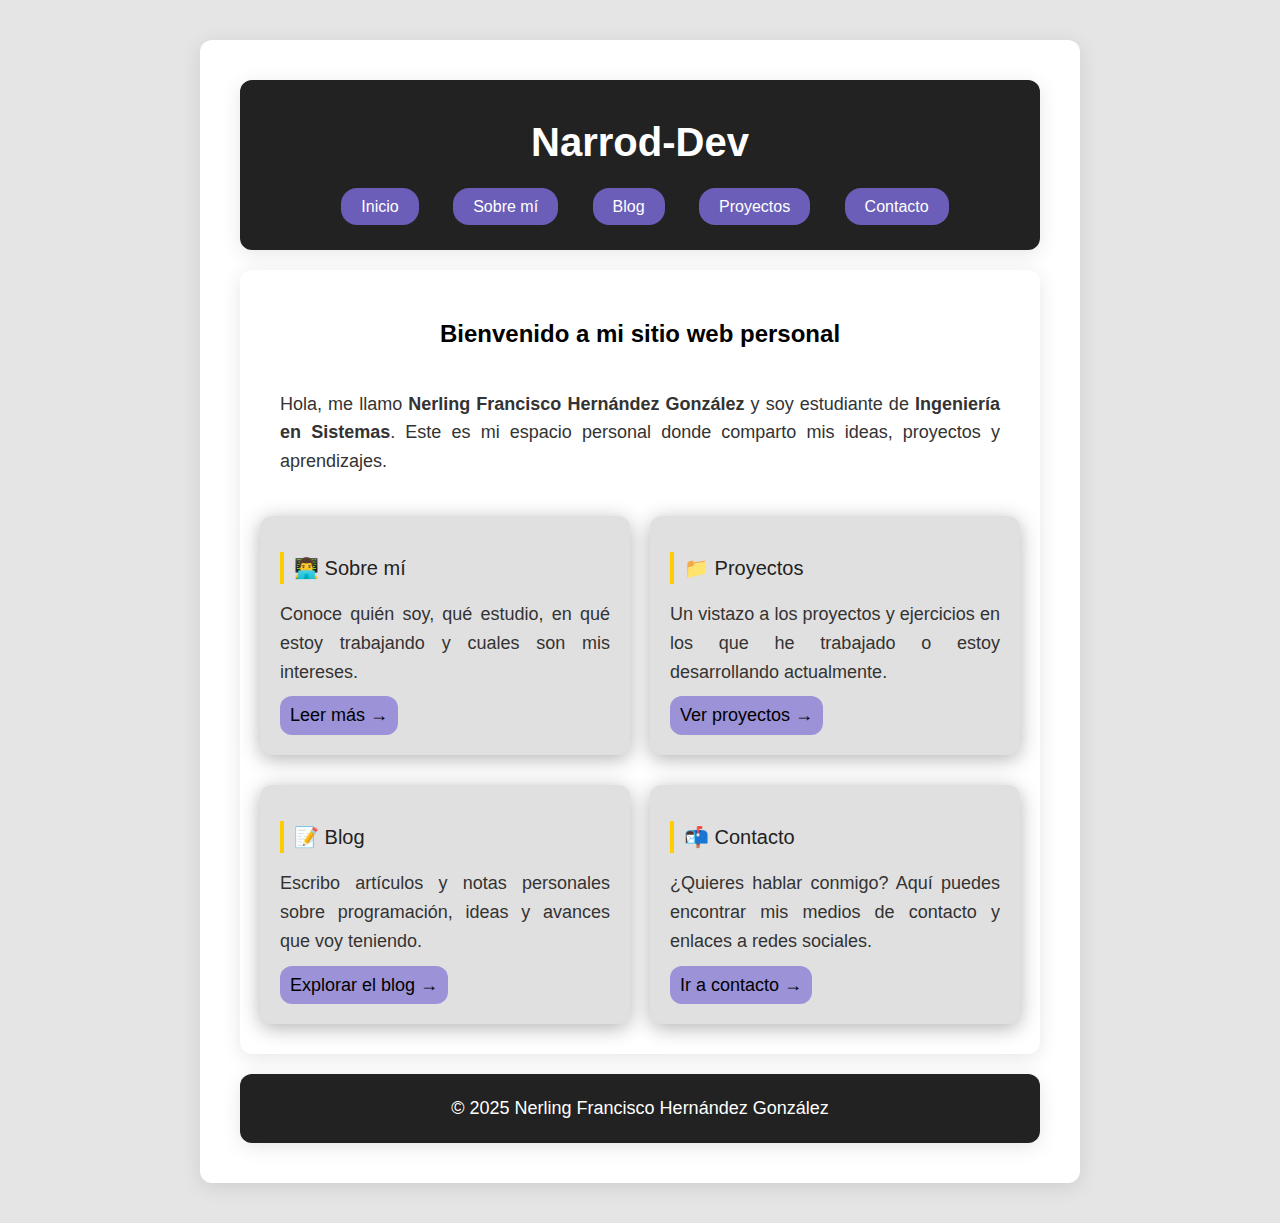
<file: index.html>
<!DOCTYPE html>
<html lang="es">

<head>
    <meta charset="UTF-8">
    <meta name="viewport" content="width=device-width, initial-scale=1.0">
    <meta name="description" content="Blog Personal y portafolios de Nerling Francisco Hernández González. Estudiante de Ingeniería en Sistemas.">
    <title>Nerling Francisco Hernández González - Narrod-Dev</Narrod-Dev></title>
    <link rel="stylesheet" href="css/style.css">
    <link rel="stylesheet" href="css/styleInicio.css">
</head>

<body>
    <div class="contenedor">
        <header>
            <h1><span class="oculto">Nerling Francisco Hernandez González - </span>Narrod-Dev</h1>
            <nav>
                <ul>
                    <li><a href="index.html">Inicio</a></li>
                    <li><a href="about.html">Sobre mí</a></li>
                    <li><a href="blog/index.html">Blog</a></li>
                    <li><a href="proyectos/index.html">Proyectos</Pic></a></li>
                    <li><a href="contacto.html">Contacto</a></li>
                </ul>
            </nav>
        </header>

        <main>
            <br>
            <h2>Bienvenido a mi sitio web personal</h2>

            <p class="texto-justificado">Hola, me llamo <span class="negrita">Nerling Francisco Hernández González</span> y soy estudiante de <span class="negrita">Ingeniería en Sistemas</span>.
                Este es mi espacio personal donde comparto mis ideas, proyectos y aprendizajes.</p>

            <section class="resumen">
                <article class="texto-justificado">
                    <h3>👨‍💻 Sobre mí</h3>
                    <p>Conoce quién soy, qué estudio, en qué estoy trabajando y cuales son mis intereses.</p>
                    <a href="about.html">Leer más →</a>
                </article>

                <article class="texto-justificado">
                    <h3>📁 Proyectos</h3>
                    <p>Un vistazo a los proyectos y ejercicios en los que he trabajado o estoy desarrollando actualmente.
                    </p>
                    <a href="proyectos/index.html">Ver proyectos →</a>
                </article>

                <article class="texto-justificado">
                    <h3>📝 Blog</h3>
                    <p>Escribo artículos y notas personales sobre programación, ideas y avances que voy teniendo.</p>
                    <a href="blog/index.html">Explorar el blog →</a>
                </article>

                <article class="texto-justificado">
                    <h3>📬 Contacto</h3>
                    <p>¿Quieres hablar conmigo? Aquí puedes encontrar mis medios de contacto y enlaces a redes sociales.</p>
                    <a href="contacto.html">Ir a contacto →</a>
                </article>
            </section>
        </main>

        <footer>
            <p>&copy; 2025 Nerling Francisco Hernández González</p>
        </footer>
    </div>
</body>

</html>
</file>
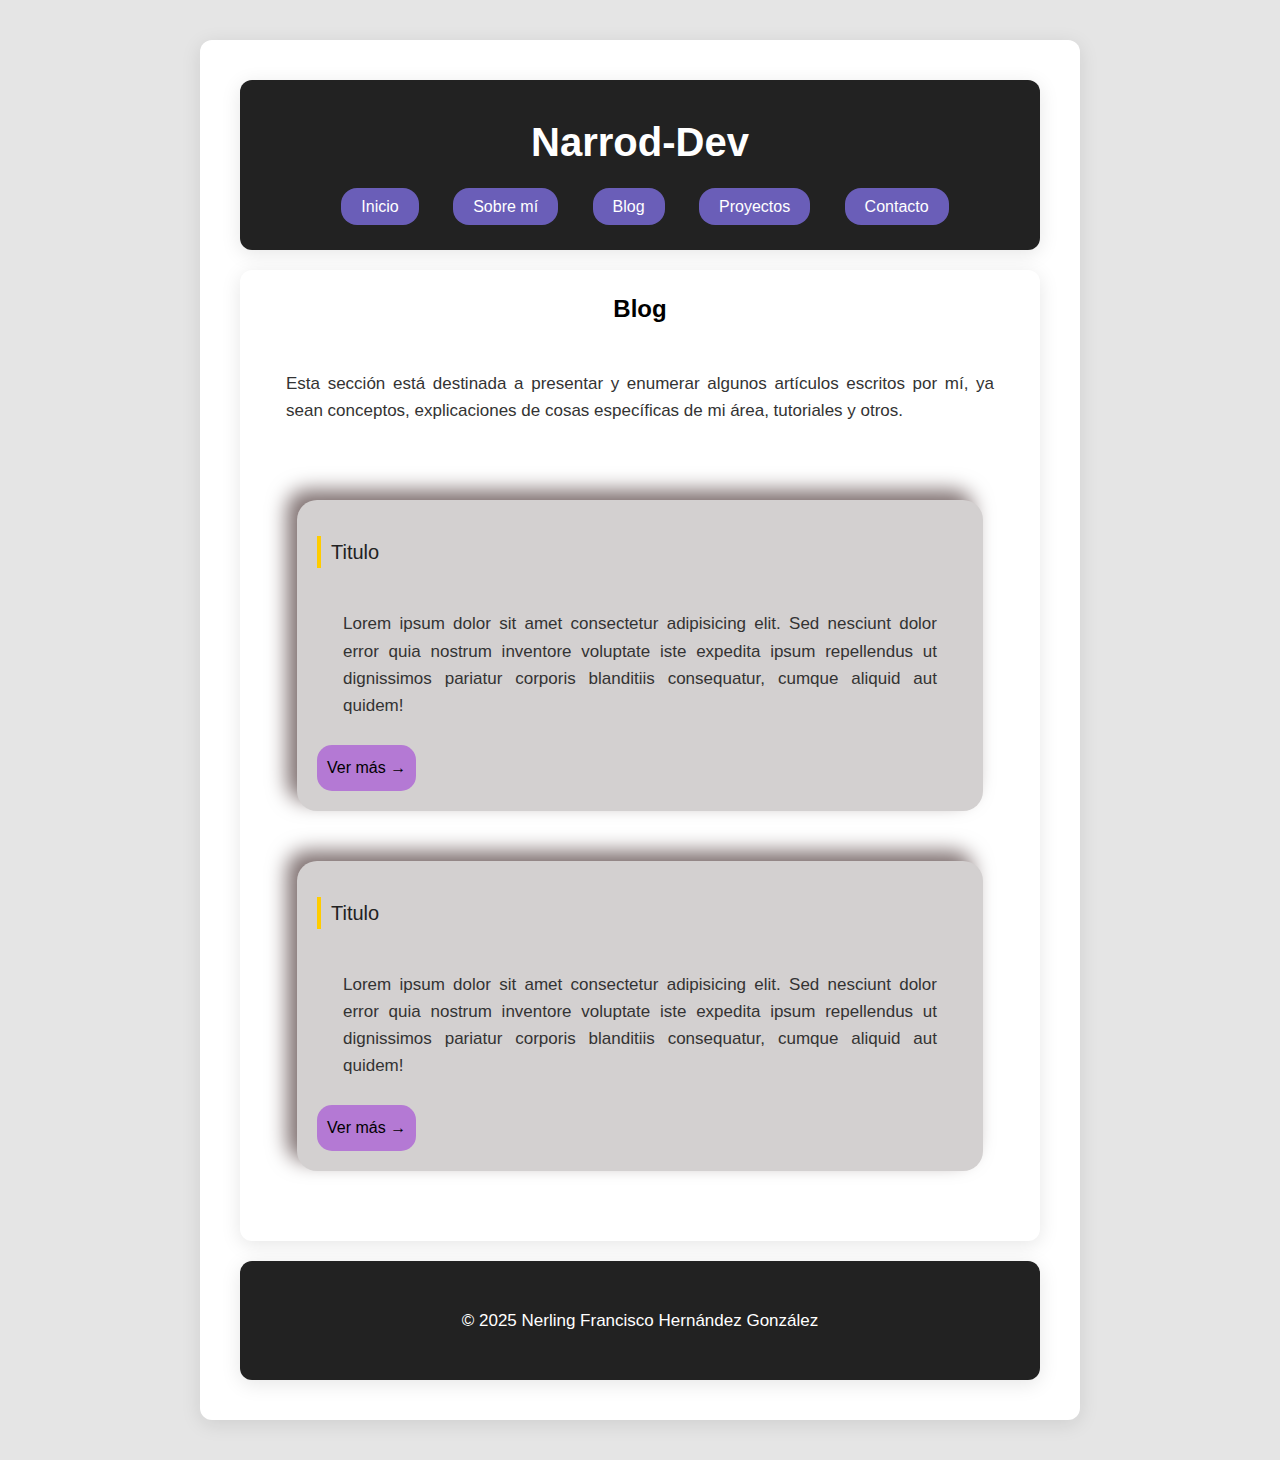
<file: blog/index.html>
<!DOCTYPE html>
<html lang="es">

<head>
    <meta charset="UTF-8">
    <meta name="viewport" content="width=device-width, initial-scale=1.0">
    <title>Blog - Mi Blog Personal</title>
    <link rel="stylesheet" href="../css/style.css">
    <link rel="stylesheet" href="../css/styleBlog.css">
</head>

<body>
    <div class="contenedor">
        <header>
            <h1><span class="oculto">Blog - </span>Narrod-Dev</h1>
            <nav>
                <ul>
                    <li><a href="../index.html">Inicio</a></li>
                    <li><a href="../about.html">Sobre mí</a></li>
                    <li><a href="index.html">Blog</a></li>
                    <li><a href="../proyectos/index.html">Proyectos</a></li>
                    <li><a href="../contacto.html">Contacto</a></li>
                </ul>
            </nav>
        </header>

        <main>
            <h2>Blog</h2>

            <p class="texto-justificado">Esta sección está destinada a presentar y enumerar algunos artículos escritos por mí, ya sean conceptos, explicaciones de cosas específicas de mi área, tutoriales y otros.</p>

            <section class="articulos">
                <article class="texto-justificado">
                    <h3>Titulo</h3>
                    <p>Lorem ipsum dolor sit amet consectetur adipisicing elit. Sed nesciunt dolor error quia nostrum inventore voluptate iste expedita ipsum repellendus ut dignissimos pariatur corporis blanditiis consequatur, cumque aliquid aut quidem!</p>
                    <a href="">Ver más →</a>
                </article>

                <article class="texto-justificado">
                    <h3>Titulo</h3>
                    <p>Lorem ipsum dolor sit amet consectetur adipisicing elit. Sed nesciunt dolor error quia nostrum inventore voluptate iste expedita ipsum repellendus ut dignissimos pariatur corporis blanditiis consequatur, cumque aliquid aut quidem!</p>
                    <a href="">Ver más →</a>
                </article>
            </section>

        </main>

        <footer>
            <p>&copy; 2025 Nerling Francisco Hernández González</p>
        </footer>
    </div>

</body>

</html>
</file>
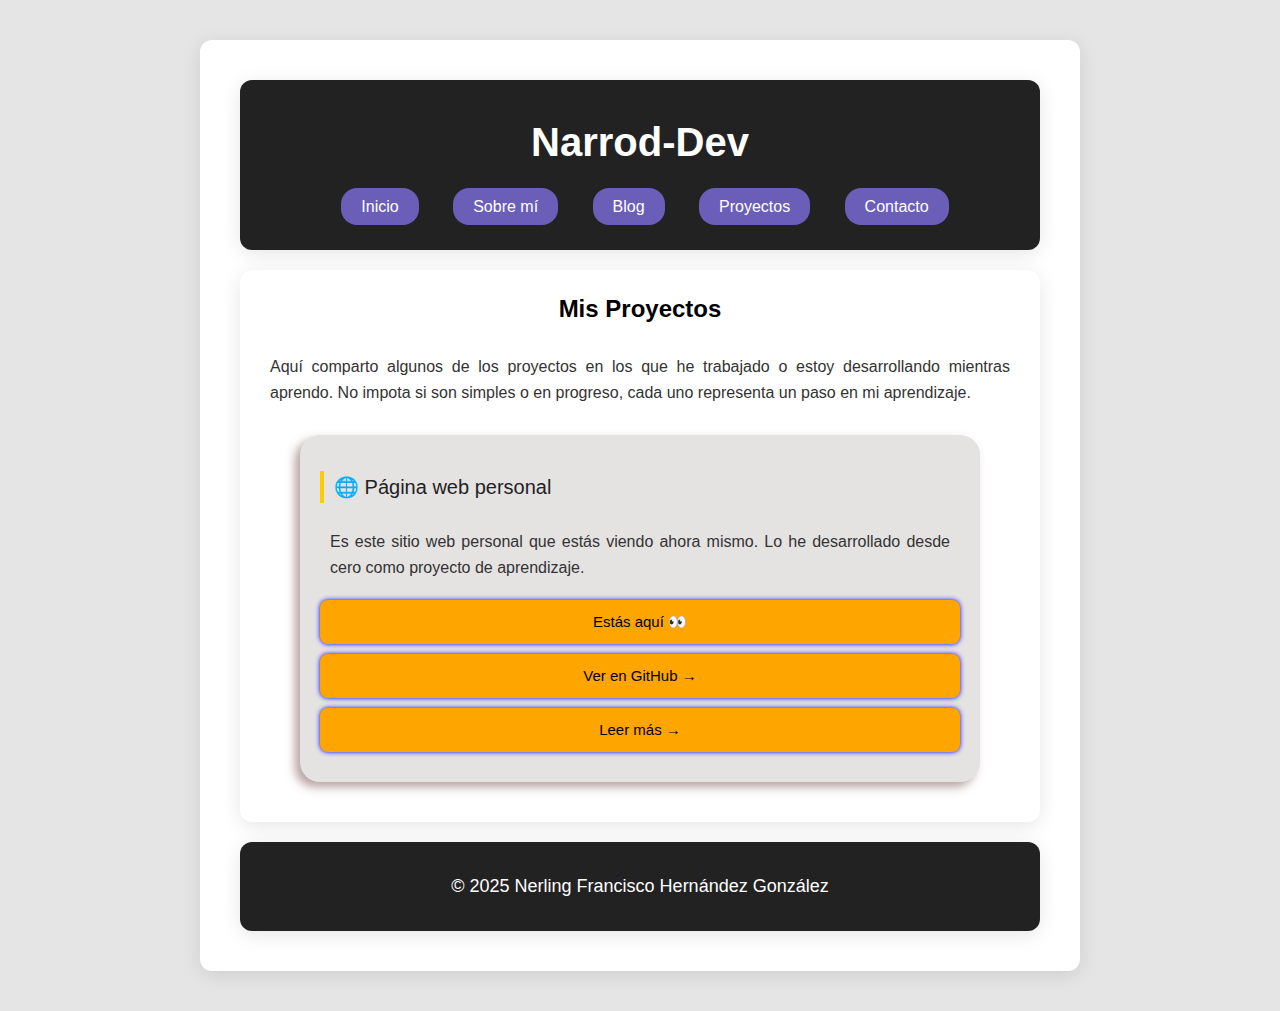
<file: proyectos/index.html>
<!DOCTYPE html>
<html lang="es">
    <head></head>
        <meta charset="UTF-8">
        <meta name="viewport" content="width=device-width, initial-scale=1.0">
        <title>Proyectos - Mi Blog Personal</title>
        <link rel="stylesheet" href="../css/style.css">
        <link rel="stylesheet" href="../css/styleProyectos.css">
    </head>
    <body>
        <div class="contenedor">
            <header>
                <h1><span class="oculto">Proyectos - </span>Narrod-Dev</h1>
                <nav>
                    <ul>
                        <li><a href="../index.html">Inicio</a></li>
                        <li><a href="../about.html">Sobre mí</a></li>
                        <li><a href="../blog/index.html">Blog</a></li>
                        <li><a href="index.html">Proyectos</a></li>
                        <li><a href="../contacto.html">Contacto</a></li>
                    </ul>
                </nav>
            </header>
    
            <main>
                <h2>Mis Proyectos</h2>

                <p class="texto-justificado">Aquí comparto algunos de los proyectos en los que he trabajado o estoy desarrollando mientras aprendo. No impota si son simples o en progreso, cada uno representa un paso en mi aprendizaje.</p>
    
                <section class="proyectos-lista">
                    <article class="texto-justificado">
                        <h3>🌐 Página web personal</h3>
                        <p>Es este sitio web personal que estás viendo ahora mismo. Lo he desarrollado desde cero como proyecto de aprendizaje.</p>
                        <a href="#">Estás aquí 👀</a>
                        <a href="https://github.com/Narrod-Dev/Mi_pagina_web" target="_blank">Ver en GitHub →</a>
                        <a href="individuales/pagina_web.html">Leer más →</a>

                    </article>
                </section>
            </main>
    
            <footer>
                <p>&copy; 2025 Nerling Francisco Hernández González</p>
            </footer>
        </div>
    </body>
</html>
</file>
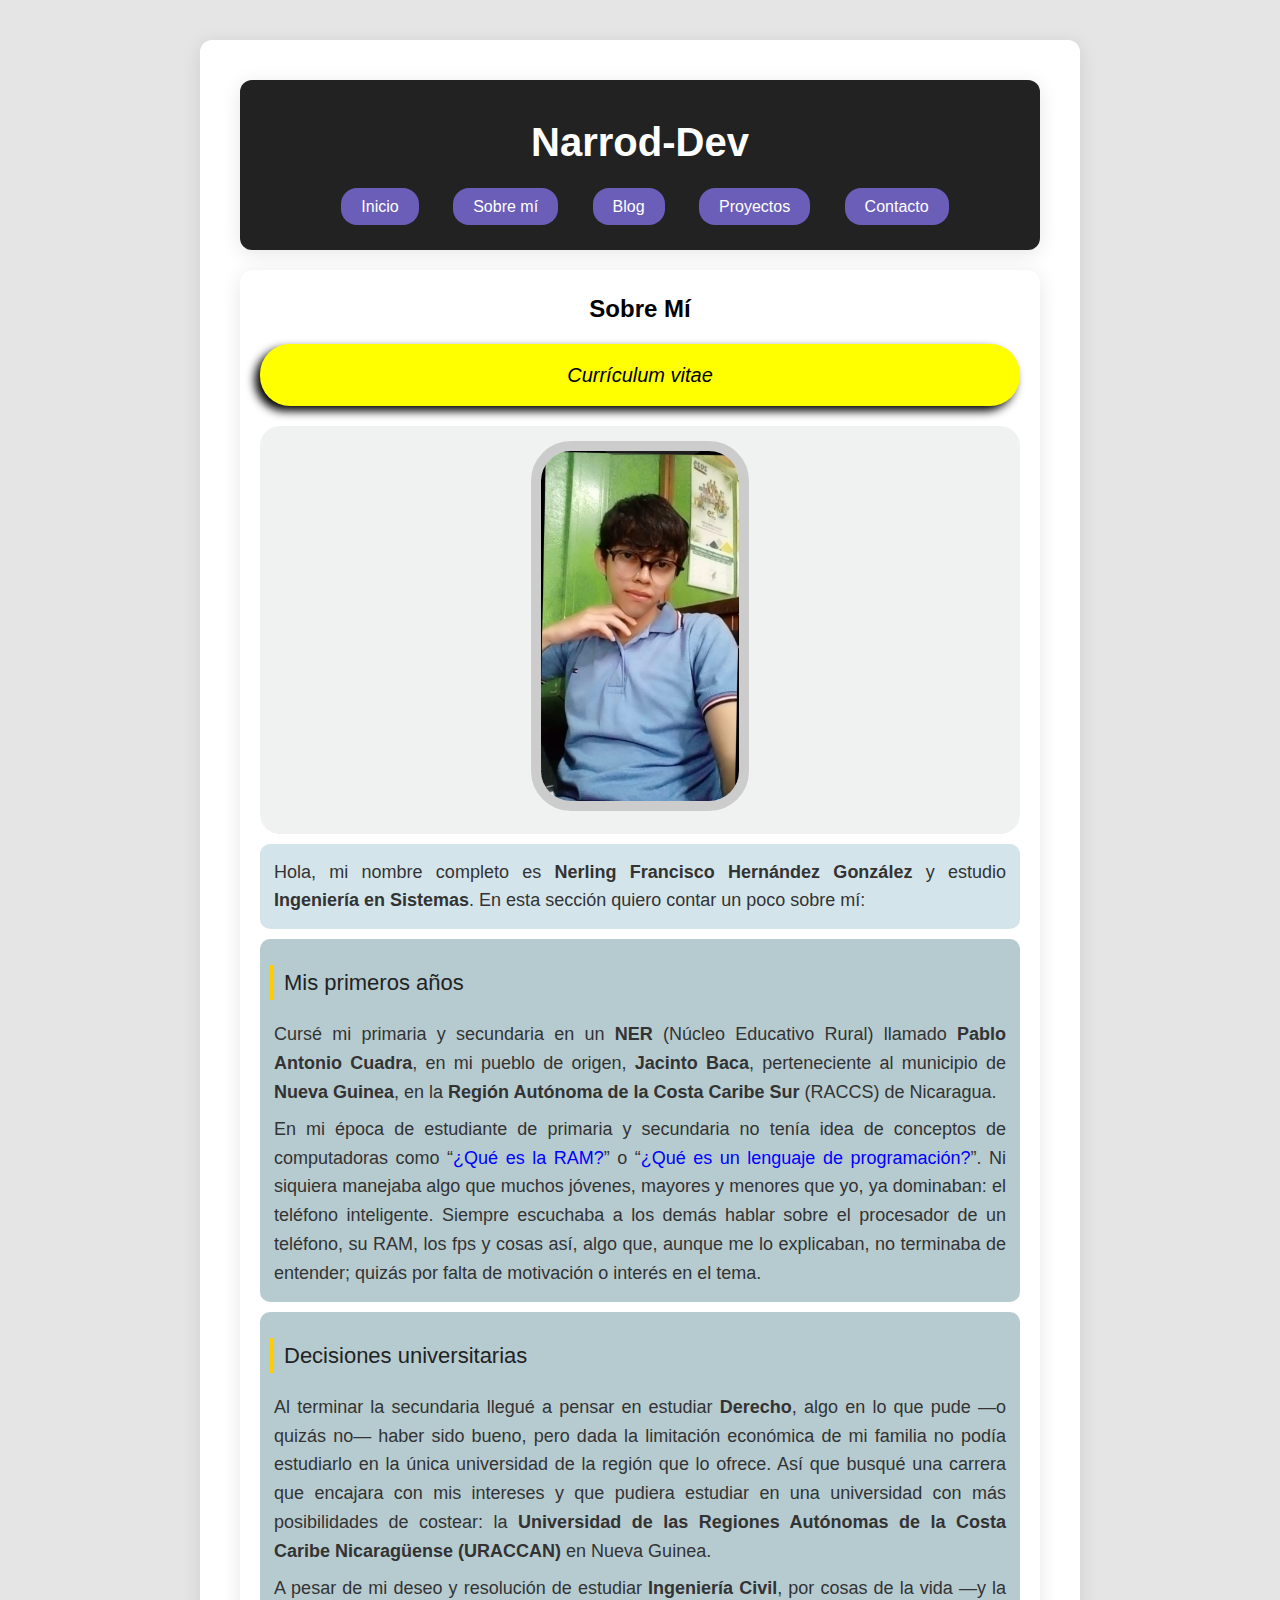
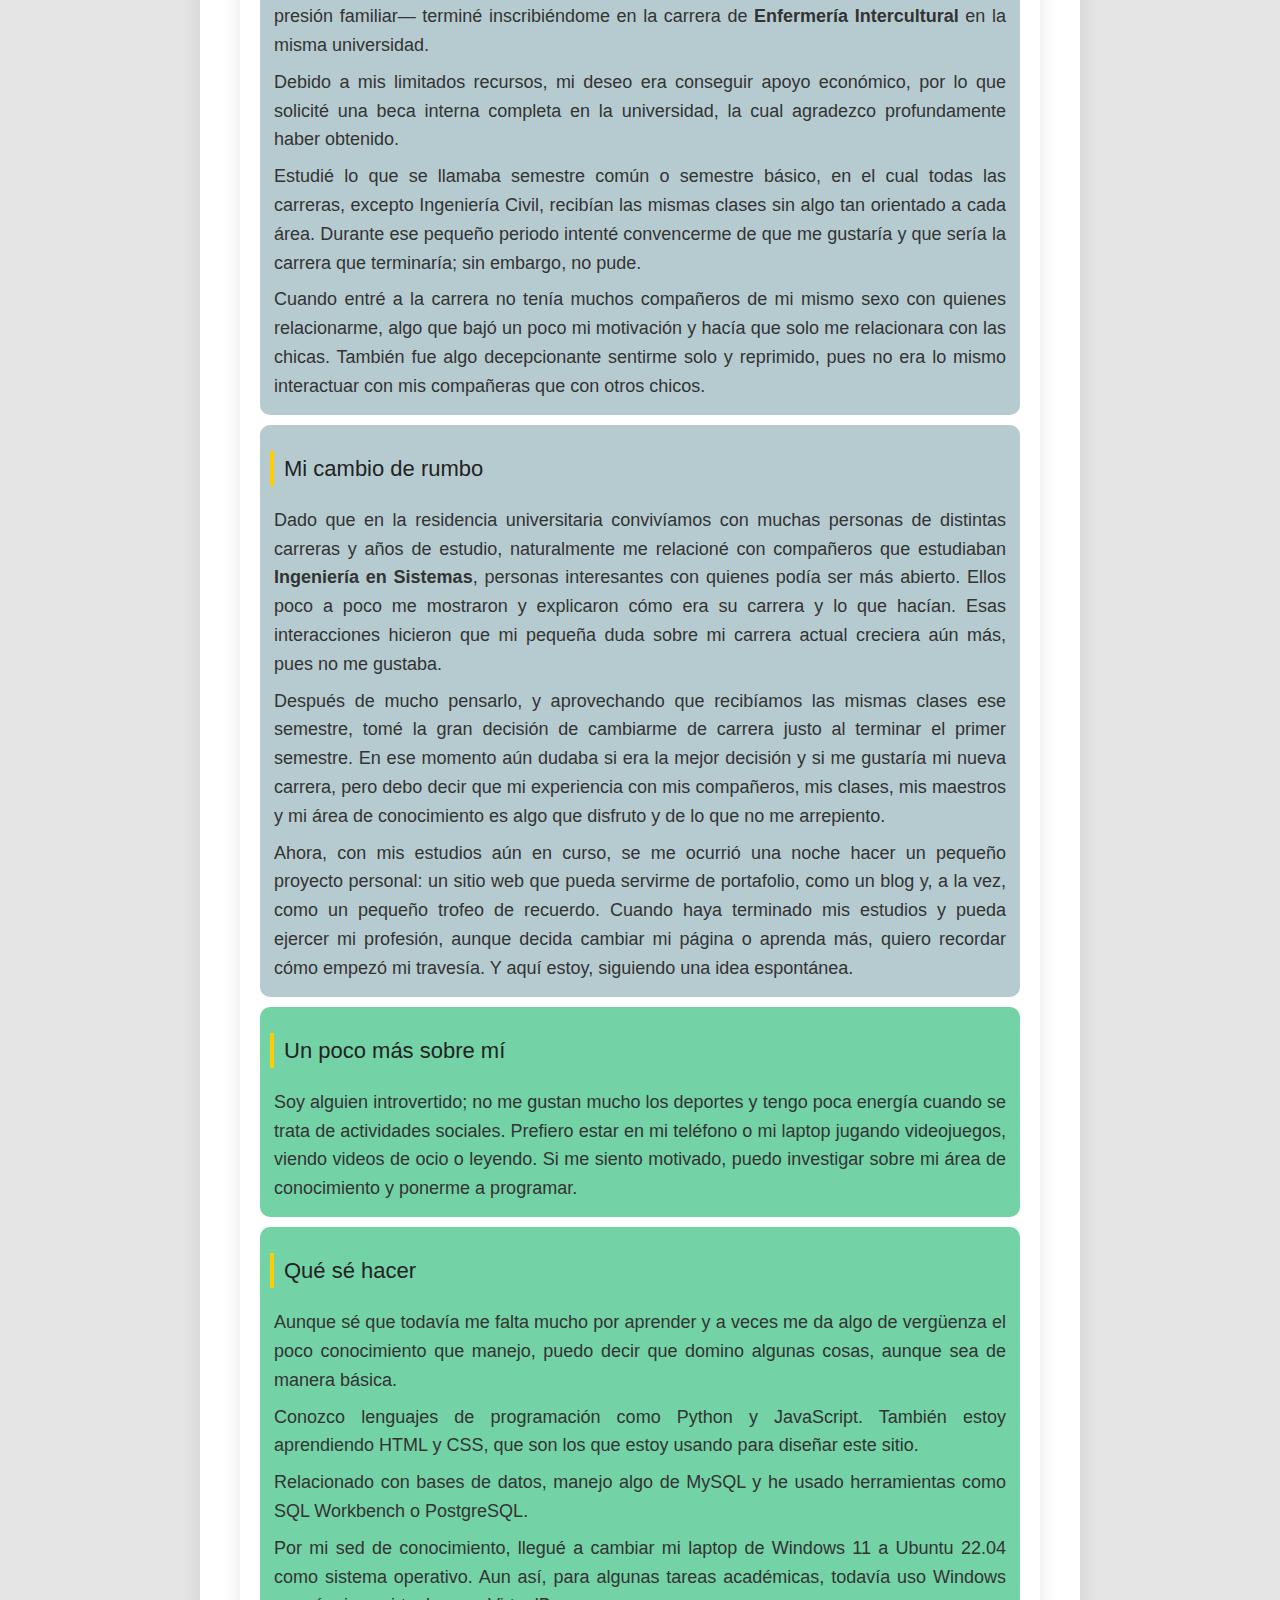
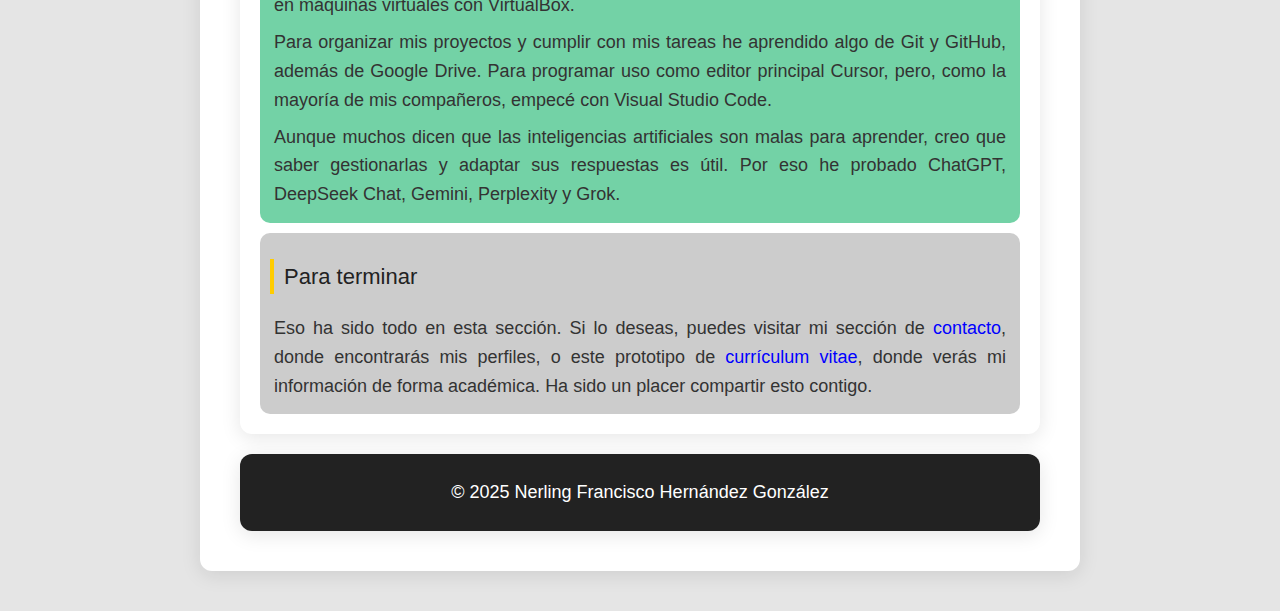
<file: about.html>
<!DOCTYPE html>
<html lang="es">
    <head>
        <meta charset="UTF-8">
        <meta name="viewport" content="width=device-width, initial-scale=1.0">
        <meta name="description" content="En esta página cuento un poco sobre mí, mi camino como estudiante y algunos intereses y conocimientos.">
        <title>Sobre mí - Mi Blog Personal</title>
        <link rel="stylesheet" href="css/style.css">
        <link rel="stylesheet" href="css/styleAbout.css">
    </head>

    <body>
        <nav class="contenedor">

            <header>
                <h1><span class="oculto">Sobre mí - </span>Narrod-Dev</h1>
                <nav>
                    <ul>
                        <li><a href="index.html">Inicio</a></li>
                        <li><a href="about.html">Sobre mí</a></li>
                        <li><a href="blog/index.html">Blog</a></li>
                        <li><a href="proyectos/index.html">Proyectos</a></li>
                        <li><a href="contacto.html">Contacto</a></li>
                    </ul>
                </nav>
            </header>

            <main>
                <h2>Sobre Mí</h2>

                <section class="curriculum">
                    <a class="cv" href="cv.html" target="_blank">Currículum vitae</a>
                </section>

                <section class="imagen">
                    <img src="img/personales/mi_foto.jpeg">
                </section>

                <section class="intro">
                    <p>Hola, mi nombre completo es <span class="negrita">Nerling Francisco Hernández González</span> y estudio <span class="negrita">Ingeniería en Sistemas</span>. En esta sección quiero contar un poco sobre mí:</p>
                </section>
                
                  <!-- Educación básica y primeros pasos -->
                <section class="educacion">
                    <h3>Mis primeros años</h3>
                    <p>Cursé mi primaria y secundaria en un <span class="negrita">NER</span> (Núcleo Educativo Rural) llamado <span class="negrita">Pablo Antonio Cuadra</span>, en mi pueblo de origen, <span class="negrita">Jacinto Baca</span>, perteneciente al municipio de <span class="negrita">Nueva Guinea</span>, en la <span class="negrita">Región Autónoma de la Costa Caribe Sur</span> (RACCS) de Nicaragua.</p>
                
                    <p>En mi época de estudiante de primaria y secundaria no tenía idea de conceptos de computadoras como “<a href="https://www.xataka.com/basics/memoria-ram-que-sirve-como-mirar-cuanta-tiene-tu-ordenador-movil" target="_blank">¿Qué es la RAM?</a>” o “<a href="">¿Qué es un lenguaje de programación?</a>”. Ni siquiera manejaba algo que muchos jóvenes, mayores y menores que yo, ya dominaban: el teléfono inteligente. Siempre escuchaba a los demás hablar sobre el procesador de un teléfono, su RAM, los fps y cosas así, algo que, aunque me lo explicaban, no terminaba de entender; quizás por falta de motivación o interés en el tema.</p>
                </section>
                
                  <!-- Decisión universitaria -->
                <section class="decisiones">
                    <h3>Decisiones universitarias</h3>
                    <p>Al terminar la secundaria llegué a pensar en estudiar <span class="negrita">Derecho</span>, algo en lo que pude —o quizás no— haber sido bueno, pero dada la limitación económica de mi familia no podía estudiarlo en la única universidad de la región que lo ofrece. Así que busqué una carrera que encajara con mis intereses y que pudiera estudiar en una universidad con más posibilidades de costear: la <span class="negrita">Universidad de las Regiones Autónomas de la Costa Caribe Nicaragüense (URACCAN)</span> en Nueva Guinea.</p>
                
                    <p>A pesar de mi deseo y resolución de estudiar <span class="negrita">Ingeniería Civil</span>, por cosas de la vida —y la presión familiar— terminé inscribiéndome en la carrera de <span class="negrita">Enfermería Intercultural</span> en la misma universidad.</p>
                
                    <p>Debido a mis limitados recursos, mi deseo era conseguir apoyo económico, por lo que solicité una beca interna completa en la universidad, la cual agradezco profundamente haber obtenido.</p>
                
                    <p>Estudié lo que se llamaba semestre común o semestre básico, en el cual todas las carreras, excepto Ingeniería Civil, recibían las mismas clases sin algo tan orientado a cada área. Durante ese pequeño periodo intenté convencerme de que me gustaría y que sería la carrera que terminaría; sin embargo, no pude.</p>
                
                    <p>Cuando entré a la carrera no tenía muchos compañeros de mi mismo sexo con quienes relacionarme, algo que bajó un poco mi motivación y hacía que solo me relacionara con las chicas. También fue algo decepcionante sentirme solo y reprimido, pues no era lo mismo interactuar con mis compañeras que con otros chicos.</p>
                </section>
                
                  <!-- Cambio de carrera -->
                <section class="cambio-carrera">
                    <h3>Mi cambio de rumbo</h3>
                    <p>Dado que en la residencia universitaria convivíamos con muchas personas de distintas carreras y años de estudio, naturalmente me relacioné con compañeros que estudiaban <span class="negrita">Ingeniería en Sistemas</span>, personas interesantes con quienes podía ser más abierto. Ellos poco a poco me mostraron y explicaron cómo era su carrera y lo que hacían. Esas interacciones hicieron que mi pequeña duda sobre mi carrera actual creciera aún más, pues no me gustaba.</p>
                
                    <p>Después de mucho pensarlo, y aprovechando que recibíamos las mismas clases ese semestre, tomé la gran decisión de cambiarme de carrera justo al terminar el primer semestre. En ese momento aún dudaba si era la mejor decisión y si me gustaría mi nueva carrera, pero debo decir que mi experiencia con mis compañeros, mis clases, mis maestros y mi área de conocimiento es algo que disfruto y de lo que no me arrepiento.</p>
                
                    <p>Ahora, con mis estudios aún en curso, se me ocurrió una noche hacer un pequeño proyecto personal: un sitio web que pueda servirme de portafolio, como un blog y, a la vez, como un pequeño trofeo de recuerdo. Cuando haya terminado mis estudios y pueda ejercer mi profesión, aunque decida cambiar mi página o aprenda más, quiero recordar cómo empezó mi travesía. Y aquí estoy, siguiendo una idea espontánea.</p>
                </section>
                
                  <!-- Aspecto personal -->
                <section class="personalidad">
                    <h3>Un poco más sobre mí</h3>
                    <p>Soy alguien introvertido; no me gustan mucho los deportes y tengo poca energía cuando se trata de actividades sociales. Prefiero estar en mi teléfono o mi laptop jugando videojuegos, viendo videos de ocio o leyendo. Si me siento motivado, puedo investigar sobre mi área de conocimiento y ponerme a programar.</p>
                </section>
                
                  <!-- Habilidades -->
                <section class="habilidades">
                    <h3>Qué sé hacer</h3>
                    <p>Aunque sé que todavía me falta mucho por aprender y a veces me da algo de vergüenza el poco conocimiento que manejo, puedo decir que domino algunas cosas, aunque sea de manera básica.</p>
                
                    <p>Conozco lenguajes de programación como Python y JavaScript. También estoy aprendiendo HTML y CSS, que son los que estoy usando para diseñar este sitio.</p>
                
                    <p>Relacionado con bases de datos, manejo algo de MySQL y he usado herramientas como SQL Workbench o PostgreSQL.</p>
                
                    <p>Por mi sed de conocimiento, llegué a cambiar mi laptop de Windows 11 a Ubuntu 22.04 como sistema operativo. Aun así, para algunas tareas académicas, todavía uso Windows en máquinas virtuales con VirtualBox.</p>
                
                    <p>Para organizar mis proyectos y cumplir con mis tareas he aprendido algo de Git y GitHub, además de Google Drive. Para programar uso como editor principal Cursor, pero, como la mayoría de mis compañeros, empecé con Visual Studio Code.</p>
                
                    <p>Aunque muchos dicen que las inteligencias artificiales son malas para aprender, creo que saber gestionarlas y adaptar sus respuestas es útil. Por eso he probado ChatGPT, DeepSeek Chat, Gemini, Perplexity y Grok.</p>
                </section>
                
                <!-- Cierre -->
                <section class="cierre">
                    <h3>Para terminar</h3>
                    <p>Eso ha sido todo en esta sección. Si lo deseas, puedes visitar mi sección de <a href="contacto.html">contacto</a>, donde encontrarás mis perfiles, o este prototipo de <a href="cv.html" target="_blank">currículum vitae</a>, donde verás mi información de forma académica. Ha sido un placer compartir esto contigo.</p>
                </section>

            </main>

            <footer>
                <p>&copy; 2025 Nerling Francisco Hernández González</p>
            </footer>

        </nav>

    </body>
</html>
</file>
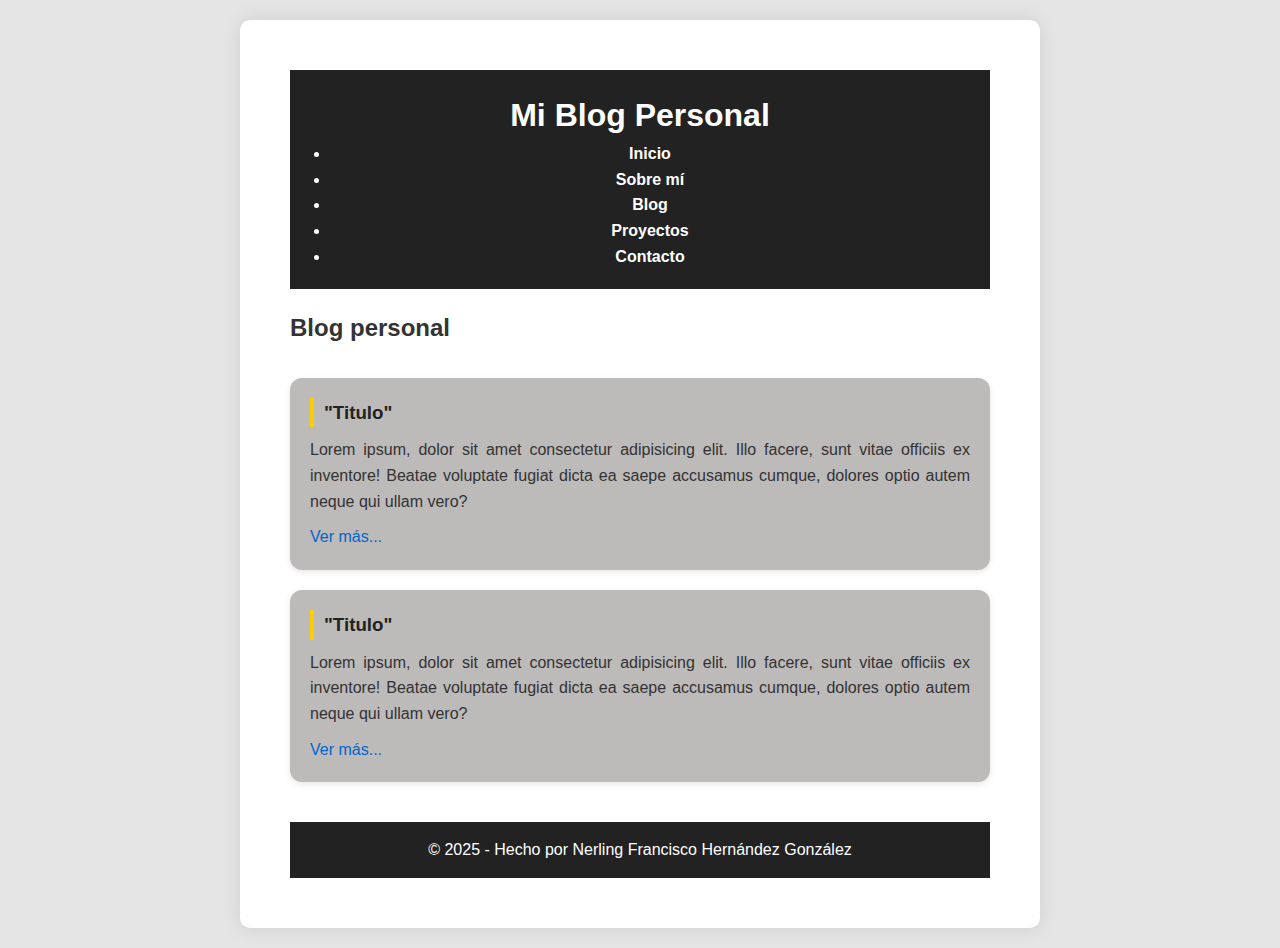
<file: blog.html>
<!DOCTYPE html>
<html lang="es">
<head>
    <meta charset="UTF-8">
    <meta name="viewport" content="width=device-width, initial-scale=1.0">
    <title>Blog - Mi Blog Personal</title>
    <link rel="stylesheet" href="estilos.css">
</head>
<body>
    <div class="contenedor">
        <header>
            <h1>Mi Blog Personal</h1>
            <nav>
                <ul>
                    <li><a href="index.html">Inicio</a></li>
                    <li><a href="sobre-mi.html">Sobre mí</a></li>
                    <li><a href="blog.html">Blog</a></li>
                    <li><a href="proyectos.html">Proyectos</a></li>
                    <li><a href="contacto.html">Contacto</a></li>
                </ul>
            </nav>
        </header>

        <main>
            <h2>Blog personal</h2>
            
            <section class="articulos">
                <article class="text">
                    <h3>"Titulo"</h3>
                    <p>Lorem ipsum, dolor sit amet consectetur adipisicing elit. Illo facere, sunt vitae officiis ex inventore! Beatae voluptate fugiat dicta ea saepe accusamus cumque, dolores optio autem neque qui ullam vero?</p>
                    <a href=""> Ver más...</a>
                </article>

                <article class="text">
                    <h3>"Titulo"</h3>
                    <p>Lorem ipsum, dolor sit amet consectetur adipisicing elit. Illo facere, sunt vitae officiis ex inventore! Beatae voluptate fugiat dicta ea saepe accusamus cumque, dolores optio autem neque qui ullam vero?</p>
                    <a href=""> Ver más...</a>
                </article>
            </section>

        </main>

        <footer>
            <p>&copy; 2025 - Hecho por Nerling Francisco Hernández González</p>
        </footer>
    </div>
</body>
</html>
</file>
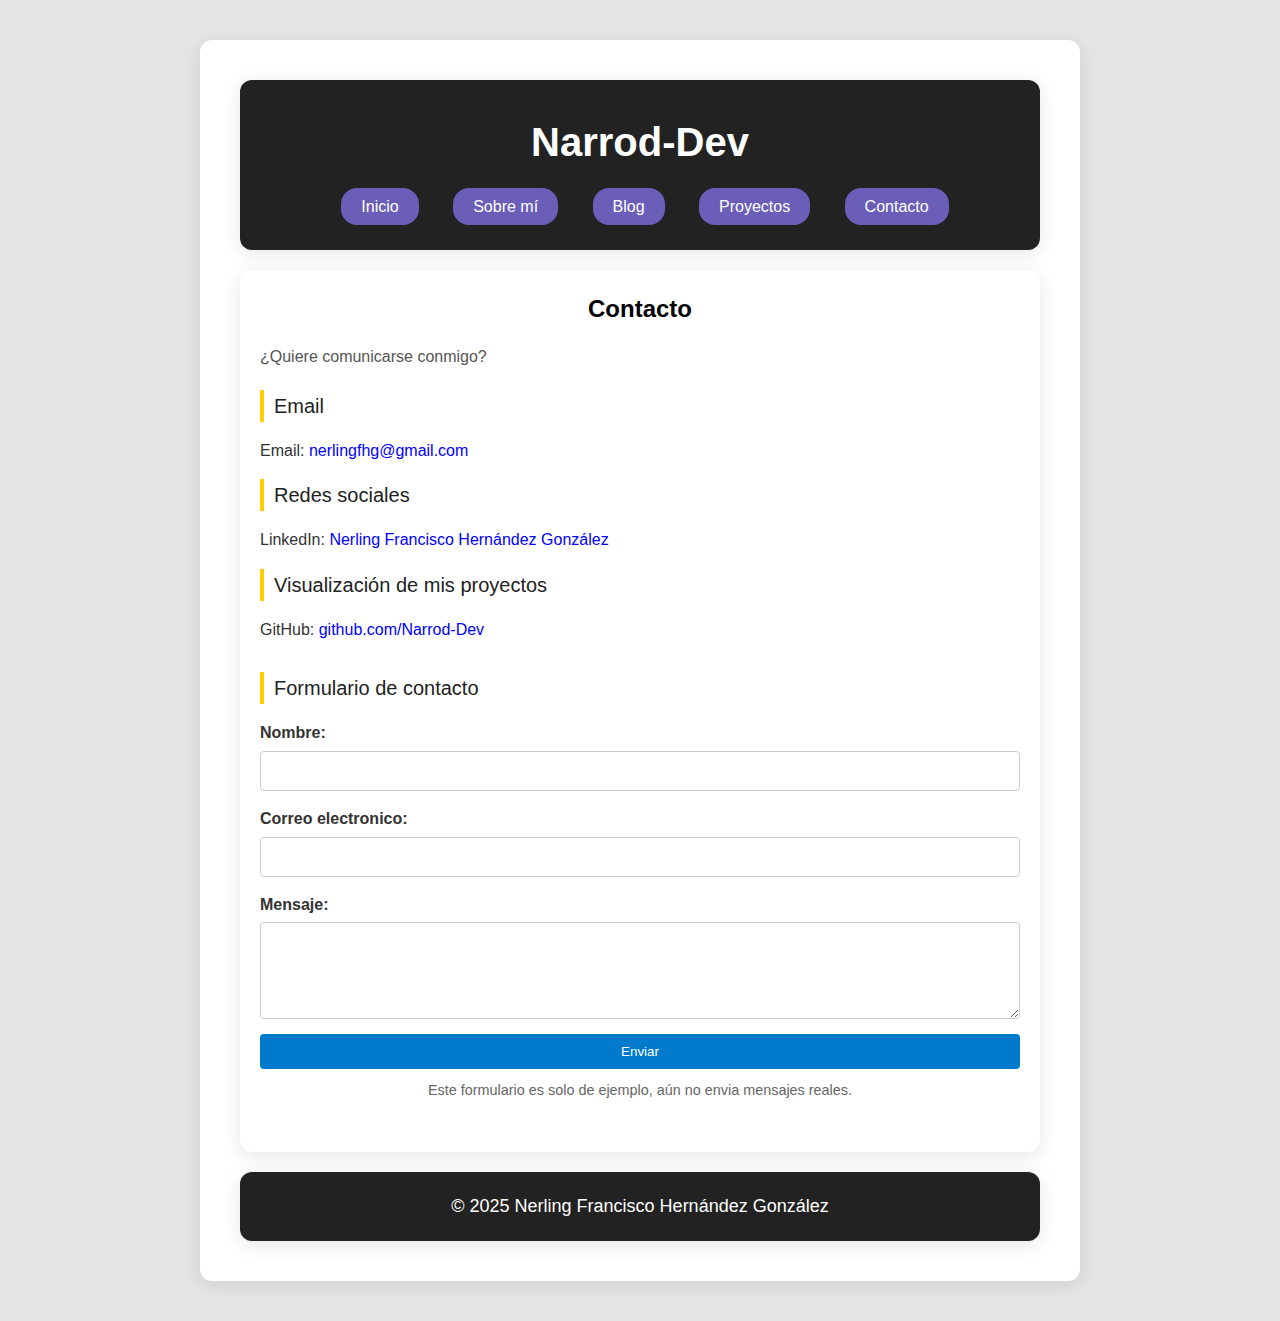
<file: contacto.html>
<!DOCTYPE html>
<html lang="es">

<head>
    <meta charset="UTF-8">
    <meta name="viewport" content="width=device-width, initial-scale=1.0">
    <meta name="description"
        content="Blog Personal y portafolios de Nerling Francisco Hernández González. Estudiante de Ingeniería en Sistemas.">
    <title>Contacto - Mi Blog Personal</title>
    <link rel="stylesheet" href="css/style.css">
    <link rel="stylesheet" href="css/styleContacto.css">
</head>

<body>
    <div class="contenedor">
        <header>
            <h1><span class="oculto">Contacto - </span>Narrod-Dev</h1>
            <nav>
                <ul>
                    <li><a href="index.html">Inicio</a></li>
                    <li><a href="about.html">Sobre mí</a></li>
                    <li><a href="blog/index.html">Blog</a></li>
                    <li><a href="proyectos/index.html">Proyectos</Pic></a></li>
                    <li><a href="contacto.html">Contacto</a></li>
                </ul>
            </nav>
        </header>

        <main>
            <h2>Contacto</h2>

            <p class="texto-justificado">¿Quiere comunicarse conmigo?</p>

            <section class="info-contacto">
                <h3>Email</h3>

                <ul>
                    <li><strong>Email: </strong><a href="mailto:nerlingfhg@gmail.com">nerlingfhg@gmail.com</a></li>
                </ul>

                <h3>Redes sociales</h3>

                <ul>
                    <li><strong>LinkedIn: </strong><a href="https://linkedin.com/in/nerling-francisco-hernández-gonzález-367608371" target="_blank">Nerling Francisco Hernández González</a></li>
                </ul>

                <h3>Visualización de mis proyectos</h3>

                <ul>
                    <li><strong>GitHub: </strong><a href="https://github.com/Narrod-dev" target="_blank">github.com/Narrod-Dev</a></li>
                </ul>
                
            </section>

            <section class="formulario-contacto">

                <h3>Formulario de contacto</h3>
                
                <form action="#" method="post">
                    <label for="nombre">Nombre:</label>
                    <input type="text" id="nombre" name="nombre" required>

                    <label for="email">Correo electronico:</label>
                    <input type="email" id="email" name="email" required>

                    <label for="mensaje">Mensaje:</label>
                    <textarea id="mensaje" name="mensaje" rows="5" required></textarea>

                    <button type="submit">Enviar</button>
                </form>
                <p style="font-size: 0.9em; color: #666; margin-top: 10px;">Este formulario es solo de ejemplo, aún no envia mensajes reales.</p>
            </section>
        </main>

        <footer>
            <p>&copy; 2025 Nerling Francisco Hernández González</p>
        </footer>
    </div>
</body>

</html>
</file>
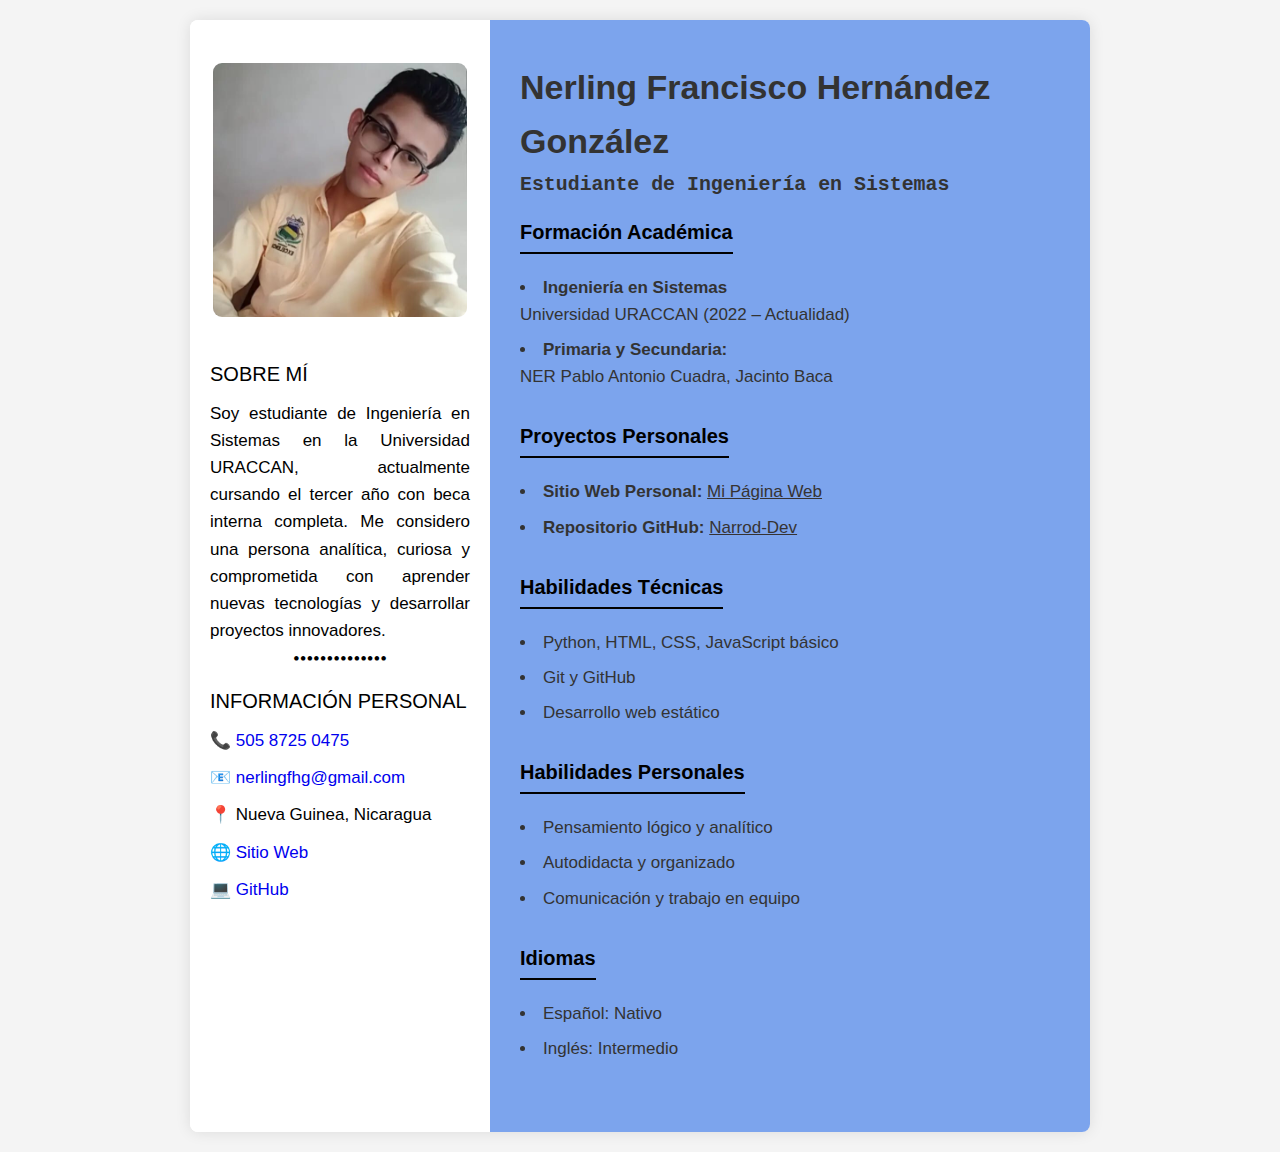
<file: cv.html>
<!DOCTYPE html>
<html lang="es">
<head>
  <meta charset="UTF-8" />
  <title>CV - Nerling Francisco Hernández González</title>
  <link rel="stylesheet" href="css/cv.css" />
</head>
<body>
  <div class="cv-container">
    <!-- Sidebar Izquierda -->
    <aside class="sidebar">
        <img src="img/personales/foto_cv.png" alt="Foto de Narrod" class="profile-photo" />

        <h2>SOBRE MÍ</h2>
        <p class="sobre-mi">Soy estudiante de Ingeniería en Sistemas en la Universidad URACCAN, actualmente cursando el tercer año con beca interna completa. Me considero una persona analítica, curiosa y comprometida con aprender nuevas tecnologías y desarrollar proyectos innovadores.</p>

        <p class="separador">••••••••••••••</p>

        <div class="contact-info">
            <h2>INFORMACIÓN PERSONAL</h2>
            <p>📞 <a href="https://wa.me/+50587250475">505 8725 0475</a></p>

            <p>📧 <a href="mailto:nerlingfhg@gmail.com">nerlingfhg@gmail.com</a></p>

            <p>📍 Nueva Guinea, Nicaragua</p>

            <p>🌐 <a href="https://narrod-dev.github.io/Mi_pagina_web/" target="_blank">Sitio Web</a></p>

            <p>💻 <a href="https://github.com/Narrod-Dev" target="_blank">GitHub</a></p>
        </div>
    </aside>

    <!-- Contenido Principal -->
    <main class="content">
        <h1>Nerling Francisco Hernández González</h1>
        <h3>Estudiante de Ingeniería en Sistemas</h3>

      <section>
        <h2>Formación Académica</h2>
        <ul>
          <li><strong>Ingeniería en Sistemas</strong><br> Universidad URACCAN (2022 – Actualidad)</li>
          <li><strong>Primaria y Secundaria:</strong><br> NER Pablo Antonio Cuadra, Jacinto Baca</li>
        </ul>
      </section>

      <section>
        <h2>Proyectos Personales</h2>
        <ul>
          <li><strong>Sitio Web Personal:</strong> <a href="https://narrod-dev.github.io/Mi_pagina_web/" target="_blank">Mi Página Web</a></li>
          <li><strong>Repositorio GitHub:</strong> <a href="https://github.com/Narrod-Dev" target="_blank">Narrod-Dev</a></li>
        </ul>
      </section>

      <section>
        <h2>Habilidades Técnicas</h2>
        <ul>
          <li>Python, HTML, CSS, JavaScript básico</li>
          <li>Git y GitHub</li>
          <li>Desarrollo web estático</li>
        </ul>
      </section>

      <section>
        <h2>Habilidades Personales</h2>
        <ul>
          <li>Pensamiento lógico y analítico</li>
          <li>Autodidacta y organizado</li>
          <li>Comunicación y trabajo en equipo</li>
        </ul>
      </section>

      <section>
        <h2>Idiomas</h2>
        <ul>
          <li>Español: Nativo</li>
          <li>Inglés: Intermedio</li>
        </ul>
      </section>
    </main>
  </div>
</body>
</html>
</file>
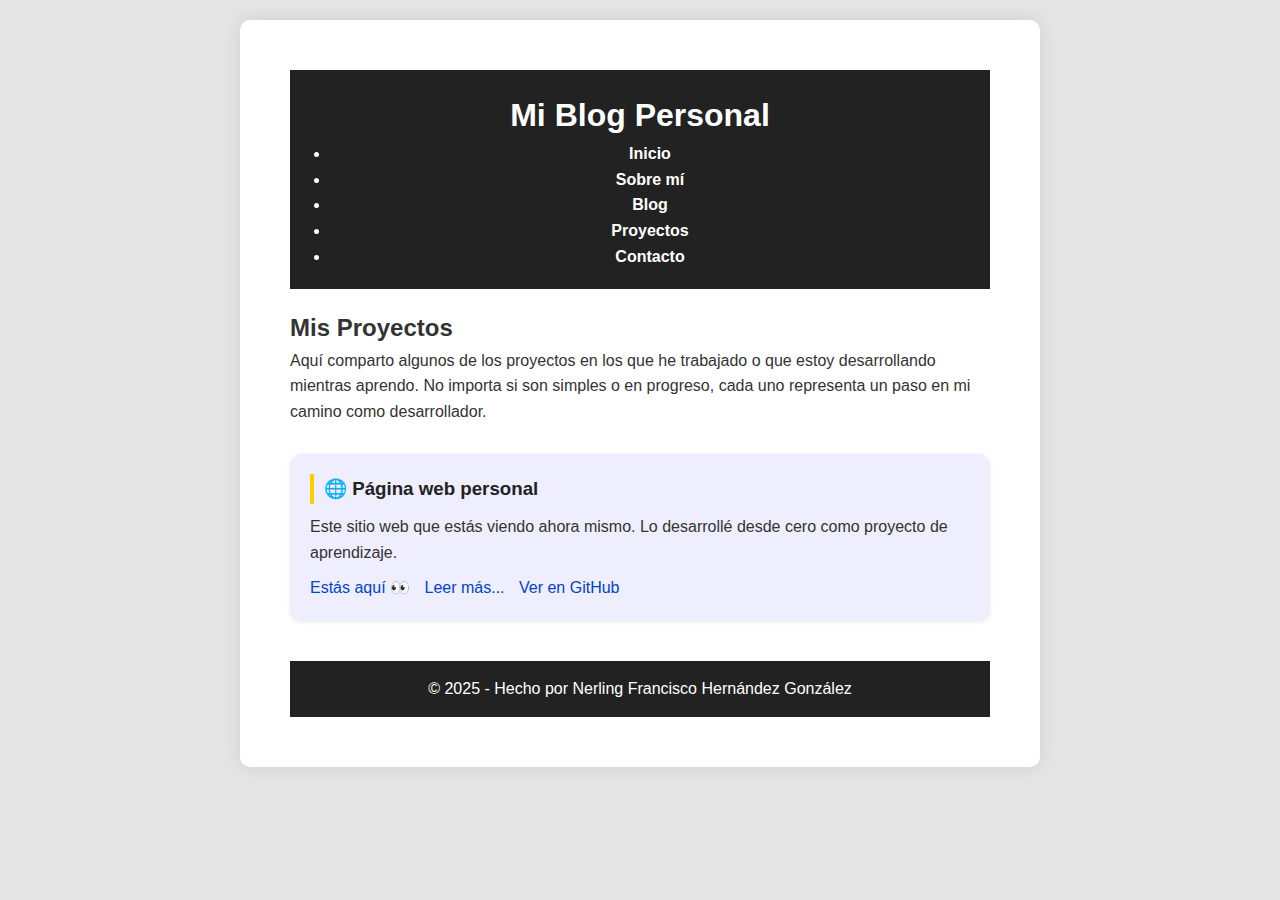
<file: proyectos.html>
<!DOCTYPE html>
<html lang="es">
<head>
    <meta charset="UTF-8">
    <meta name="viewport" content="width=device-width, initial-scale=1.0">
    <title>Proyectos - Mi Blog Personal</title>
    <link rel="stylesheet" href="estilos.css">
</head>
<body>
    <div class="contenedor">
        <header>
            <h1>Mi Blog Personal</h1>
            <nav>
                <ul>
                    <li><a href="index.html">Inicio</a></li>
                    <li><a href="sobre-mi.html">Sobre mí</a></li>
                    <li><a href="blog.html">Blog</a></li>
                    <li><a href="proyectos.html">Proyectos</a></li>
                    <li><a href="contacto.html">Contacto</a></li>
                </ul>
            </nav>
        </header>

        <main>
            <h2>Mis Proyectos</h2>

            <p>Aquí comparto algunos de los proyectos en los que he trabajado o que estoy desarrollando mientras aprendo. No importa si son simples o en progreso, cada uno representa un paso en mi camino como desarrollador.</p>

            <section class="proyectos-lista">
                
                <article>
                    <h3>🌐 Página web personal</h3>
                    <p>Este sitio web que estás viendo ahora mismo. Lo desarrollé desde cero como proyecto de aprendizaje.</p>
                    <a href="#">Estás aquí 👀</a>
                    <a href="proyectos/pagina_web.html">Leer más...</a>
                    <a href="https://github.com/Narrod-Dev/Mi_pagina_web">Ver en GitHub</a>
                    
                </article>

            </section>
        </main>

        <footer>
            <p>&copy; 2025 - Hecho por Nerling Francisco Hernández González</p>
        </footer>
    </div>
</body>
</html>
</file>
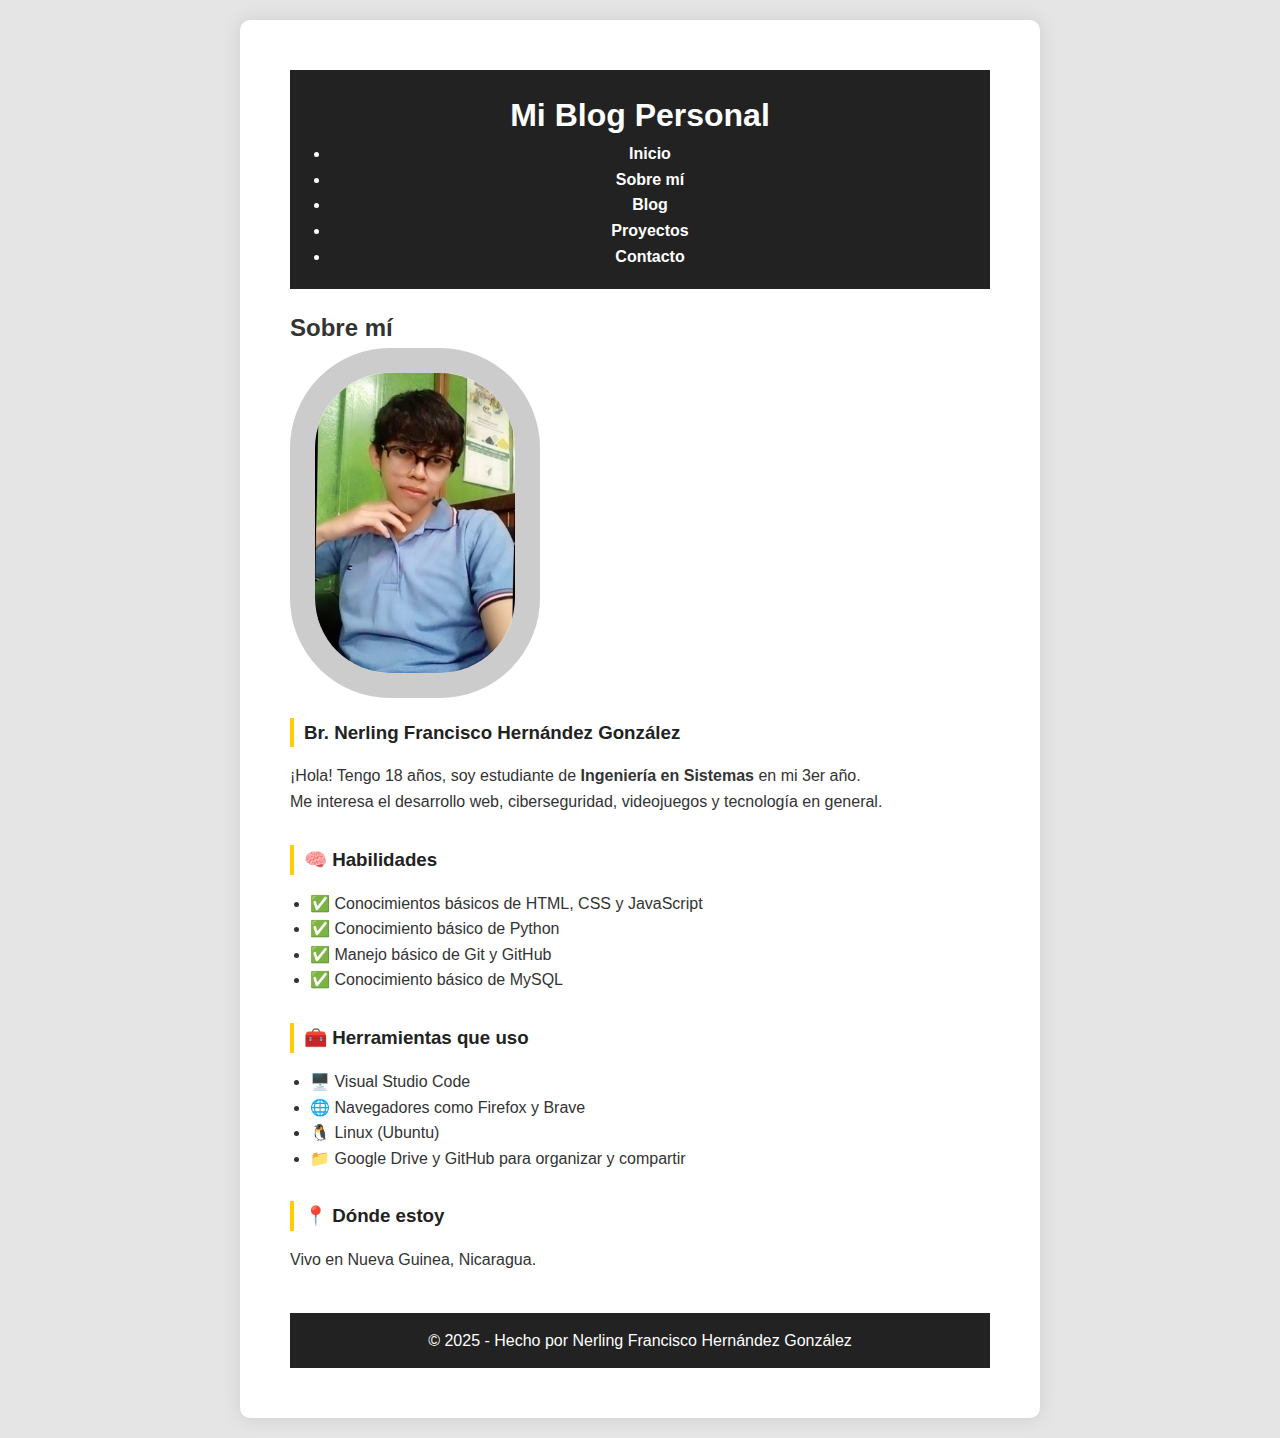
<file: sobre-mi.html>
<!DOCTYPE html>
<html lang="es">
<head>
    <meta charset="UTF-8">
    <meta name="viewport" content="width=device-width, initial-scale=1.0">
    <title>Sobre mí - Mi Blog Personal</title>
    <link rel="stylesheet" href="estilos.css">
</head>
<body>
    <div class="contenedor">
        <header>
            <h1>Mi Blog Personal</h1>
            <nav>
                <ul>
                    <li><a href="index.html">Inicio</a></li>
                    <li><a href="sobre-mi.html">Sobre mí</a></li>
                    <li><a href="blog.html">Blog</a></li>
                    <li><a href="proyectos.html">Proyectos</a></li>
                    <li><a href="contacto.html">Contacto</a></li>
                </ul>
            </nav>
        </header>

        <main>
            <h2>Sobre mí</h2>
            
            <section class="presentacion">
                <img src="img/mi_foto.jpeg" alt="Mi foto de perfil">

                <div>
                    <h3>Br. Nerling Francisco Hernández González</h3>
                    <p>¡Hola! Tengo 18 años, soy estudiante de <strong>Ingeniería en Sistemas</strong> en mi 3er año.</p>
                    <p>Me interesa el desarrollo web, ciberseguridad, videojuegos y tecnología en general.</p>
                    <p></p>
                </div>
            </section>

            <section class="habilidades">
                <h3>🧠 Habilidades</h3>
                <ul>
                    <li>✅ Conocimientos básicos de HTML, CSS y JavaScript</li>
                    <li>✅ Conocimiento básico de Python</li>
                    <li>✅ Manejo básico de Git y GitHub</li>
                    <li>✅ Conocimiento básico de MySQL</li>
                </ul>
            </section>

            <section class="herramientas">
                <h3>🧰 Herramientas que uso</h3>
                <ul>
                    <li>🖥️ Visual Studio Code</li>
                    <li>🌐 Navegadores como Firefox y Brave</li>
                    <li>🐧 Linux (Ubuntu)</li>
                    <li>📁 Google Drive y GitHub para organizar y compartir</li>
                </ul>
            </section>

            <section class="ubicacion">
                <h3>📍 Dónde estoy</h3>
                <p>Vivo en Nueva Guinea, Nicaragua.</p>
            </section>

        </main>

        <footer>
            <p>&copy; 2025 - Hecho por Nerling Francisco Hernández González</p>
        </footer>
    </div>
</body>
</html>
</file>
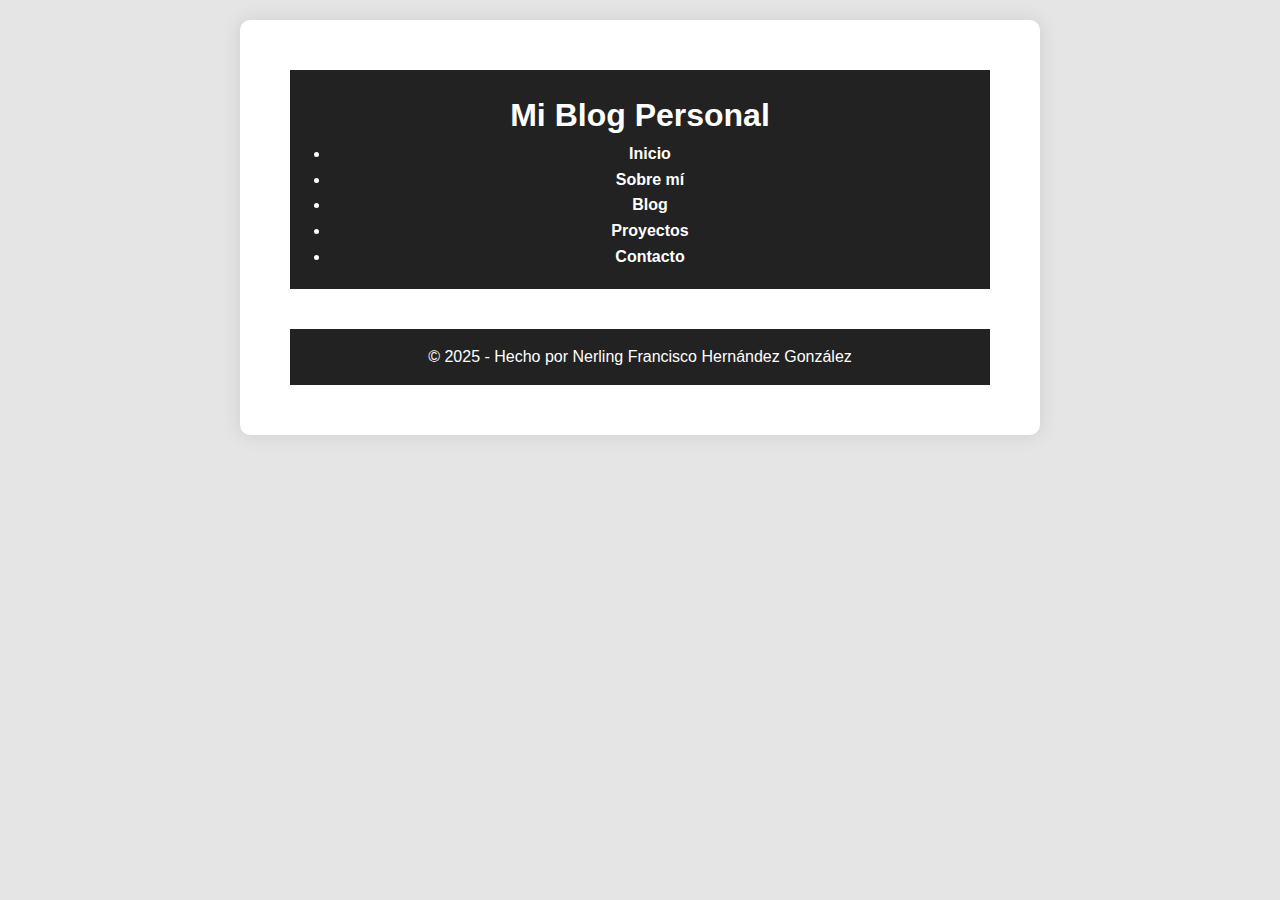
<file: blogs/plantilla.html>
<!DOCTYPE html>
<html lang="es">
<head>
    <meta charset="UTF-8">
    <meta name="viewport" content="width=device-width, initial-scale=1.0">
    <title>Sobre mí - Mi Blog Personal</title>
    <link rel="stylesheet" href="../estilos.css">
</head>
<body>
    <div class="contenedor">
        <header>
            <h1>Mi Blog Personal</h1>
            <nav>
                <ul>
                    <li><a href="../index.html">Inicio</a></li>
                    <li><a href="../sobre-mi.html">Sobre mí</a></li>
                    <li><a href="../blog.html">Blog</a></li>
                    <li><a href="../proyectos.html">Proyectos</a></li>
                    <li><a href="../contacto.html">Contacto</a></li>
                </ul>
            </nav>
        </header>

        <main>
        <!-- Escribir aqui el articulo -->


        
        </main>
        <footer>
            <p>&copy; 2025 - Hecho por Nerling Francisco Hernández González</p>
        </footer>
    </div>
</body>
</file>
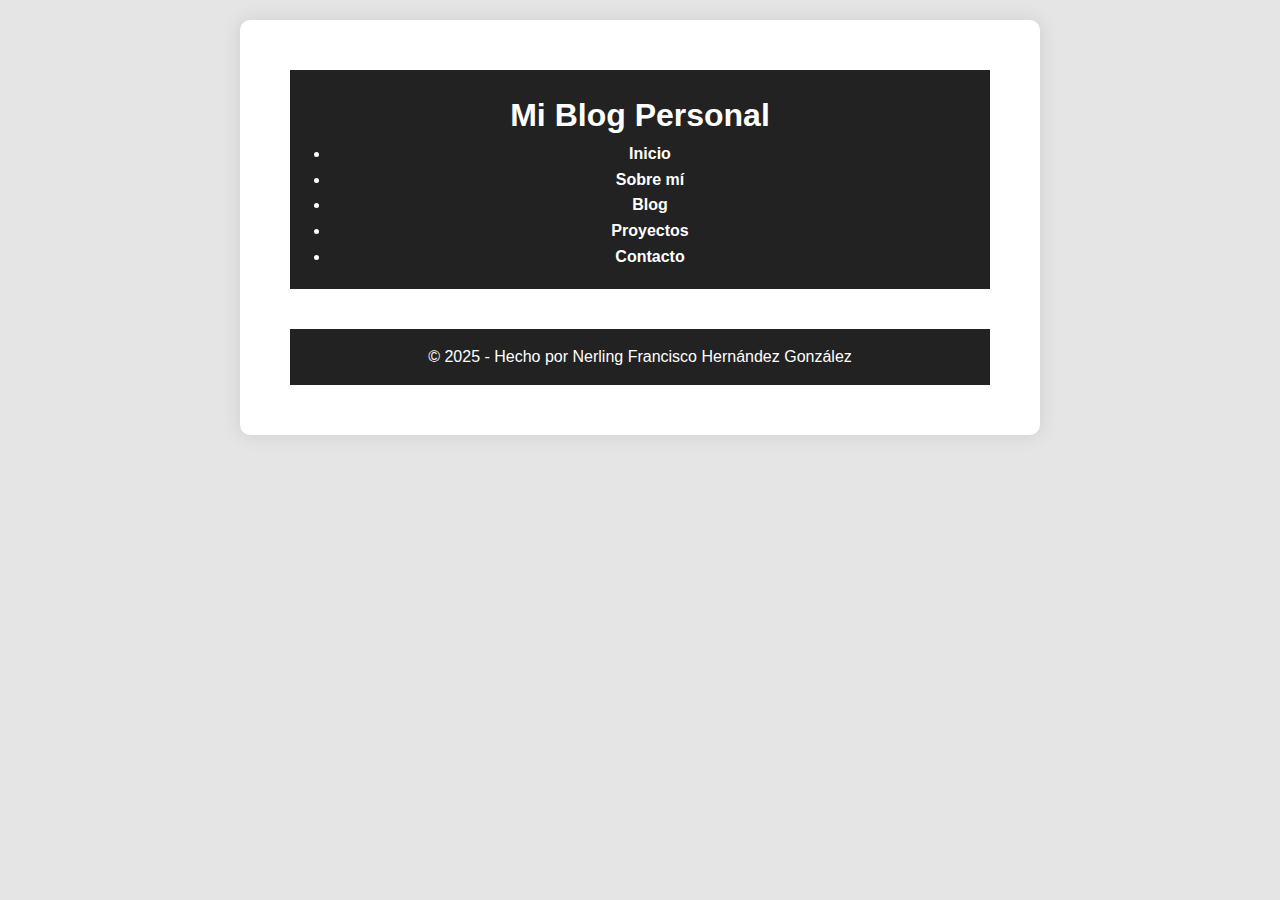
<file: proyectos/pagina_web.html>
<!DOCTYPE html>
<html lang="es">
<head>
    <meta charset="UTF-8">
    <meta name="viewport" content="width=device-width, initial-scale=1.0">
    <title>Página web personal - Proyectos - Mi Blog Personal</title>
    <link rel="stylesheet" href="../estilos.css">
</head>
<body>
    <div class="contenedor">
        <header>
            <h1>Mi Blog Personal</h1>
            <nav>
                <ul>
                    <li><a href="../index.html">Inicio</a></li>
                    <li><a href="../sobre-mi.html">Sobre mí</a></li>
                    <li><a href="../blog.html">Blog</a></li>
                    <li><a href="../proyectos.html">Proyectos</a></li>
                    <li><a href="../contacto.html">Contacto</a></li>
                </ul>
            </nav>
        </header>

        <main>
        <!-- Escribir aqui el articulo -->



        </main>
        <footer>
            <p>&copy; 2025 - Hecho por Nerling Francisco Hernández González</p>
        </footer>
    </div>
</body>
</file>
<file: css/styleInicio.css>
.resumen {
    display: grid;
    grid-template-columns: repeat(auto-fit, minmax(300px, 1fr));
    justify-content: space-between;
    gap: 20px;
    margin-top: 20px;
}

.texto-justificado {
    margin-bottom: 10px;
    padding: 20px;
    font-size: 18px;
}

.resumen article {
    background-color: #e1e0e0;
    padding: 20px;
    border-radius: 12px;
    box-shadow: 0 4px 20px rgba(0, 0, 0, 0.3);
}

.resumen article a {
    display: inline-block;
    margin-top: 10px;
    color: black;
    background-color: #9b92d7;
    padding: 5px 10px;
    text-decoration: none;
    border-radius: 12px;
    transition: transform 0.3s ease;
}

.resumen article a:hover {
    transform: translateY(-5px);
}

@media (max-width: 768px) {

  .resumen {
    grid-template-columns: 1fr; /* Una columna para móvil */
    gap: 15px; /* Menor espacio entre tarjetas */
    margin-top: 15px;
  }

  .texto-justificado {
    padding: 15px;
    font-size: 16px;
    transition: font-size 0.3s ease, padding 0.3s ease;
  }

  .resumen article {
    padding: 15px;
    transition: padding 0.3s ease;
  }

  .resumen article a {
    padding: 8px 12px;
    font-size: 14px;
    transition: transform 0.3s ease, font-size 0.3s ease, padding 0.3s ease;
  }
}
</file>
<file: css/styleBlog.css>
p {
    padding: 26px;
    font-size: 17px;
}

article {
    /* Propiedades basicas */
    width: 85%;
    margin: 50px auto;
    padding: 20px;
    background-color: #d3d0d0;
    border-radius: 20px;

    /* Sombreado */
    box-shadow: -10px -10px 20px #7f7070
}

article a {
    color: black;
    background-color: rgb(180, 121, 212);
    padding: 10px;
    border-radius: 15px;
    text-decoration: none;
    text-align: center;

    display: inline-block;
    transition: transform 0.3s ease;
}

article a:hover {
    color: yellow;
    background-color: black;
    transform: translate(5px, -3px);
}

@media (max-width: 768px) {

  p {
    padding: 15px;
    font-size: 15px;
    transition: padding 0.3s ease, font-size 0.3s ease;
  }

  article {
    width: 95%;
    margin: 20px auto;
    padding: 15px;
    box-shadow: -5px -5px 15px #7f7070;
    transition: padding 0.3s ease, width 0.3s ease, margin 0.3s ease, box-shadow 0.3s ease;
  }

  article a {
    padding: 8px;
    font-size: 14px;
    transition: transform 0.3s ease, padding 0.3s ease, font-size 0.3s ease;
  }
}
</file>
<file: css/styleProyectos.css>
p {
    padding: 10px;
}

section, section a {
    margin: 20px;
}

    /* Estilos para <article> */
article {
    background-color: rgb(229, 226, 226);
    padding: 20px;
    margin: 20px;
    border-radius: 20px;

    box-shadow: -5px 5px 10px rgba(113, 71, 71, 0.5); /* Le puse opacidad para suavizar */
}

    /* Enlaces dentro de article */
article a {
        box-sizing: border-box;
    display: block;   /* Bien para que respete ancho, padding y margin */
    width: 100%;              /* Ojo: width y margin pueden chocar; usa padding mejor */
    margin: 10px 0;          /* Solo margen arriba y abajo para separar enlaces */
    padding: 10px 15px;      /* Agregado para que se vea como botón */
    background-color: orange;
    text-decoration: none;
    text-align: center;
    font-size: 15px;
    border-radius: 8px;
    color: #000;             /* Color de texto legible */

    box-shadow: 0 0 5px blue;
    transition: all 0.3s ease;  /* Suaviza el hover */
}

    /* Efecto hover para los enlaces */
article a:hover {
    background-color: blue;
    color: #fff;                  /* Cambia color de texto para contraste */
    box-shadow: 0 0 8px orange;
    transform: translateY(-5px);
}

@media (max-width: 768px) {

    p {
        padding: 8px;
        transition: padding 0.3s ease;
    }

    section,
    section a {
        margin: 10px;
        transition: margin 0.3s ease;
    }

    article {
        margin: 10px;
        padding: 15px;
        border-radius: 15px;
        box-shadow: -3px 3px 8px rgba(113, 71, 71, 0.5);
        transition: margin 0.3s ease, padding 0.3s ease, border-radius 0.3s ease, box-shadow 0.3s ease;
    }

    article a {
        display: block;
        width: 100%;
        box-sizing: border-box;
        padding: 8px 12px;
        font-size: 14px;
        margin: 8px 0;
        transition: all 0.3s ease;
    }
}
</file>
<file: css/styleAbout.css>
section .cv {
    display: block;
    background-color: rgb(255, 255, 0);
    color: rgb(0, 0, 0);
    font-style: italic;
    padding: 15px;
    margin-bottom: 20px;
    box-sizing: border-box;
    text-align: center;
    font-size: 20px;
    border-radius: 30px;
    text-decoration: none;
    box-shadow: -5px 5px 10px rgb(0, 0, 0);
}

section .cv:hover {
    background-color: black;
    color: rgb(255, 255, 0);
    box-shadow: -5px 5px 10px rgb(255, 255, 0);
    transition: all 0.3s ease;
    text-decoration: none;

    transform: translateY(-2px);
}

img {
    max-width: 250px;
    max-height: 350px;
    border-radius: 40px;
    object-fit: cover;
    border: 10px solid #ccc;
}

.imagen {
    text-align: center;
    padding: 15px;
    background-color: rgb(240, 242, 242);
    border-radius: 20px;
}

.intro {
    padding-top: 10px;
}

.intro, .educacion, .decisiones, .cambio-carrera, .personalidad, .habilidades, .cierre {
    text-align: justify;
    margin-top: 10px;
    border-radius: 10px;
    padding: 10px;
}

h3 {
    font-size: 22px;
}

p {
    padding: 4px;
    font-size: large;
}

.intro {
    background-color: rgb(211, 229, 235);
}

.educacion, .decisiones, .cambio-carrera {
    background-color: rgb(182, 203, 208);
}

.personalidad, .habilidades {
    background-color: rgb(115, 210, 166);
}

.cierre {
    background-color: #ccc;
}

a {
    color: blue;
    text-decoration: none;
}

a:hover {
    color: rgb(86, 34, 134);
}

@media (max-width: 768px) {

  img {
    max-width: 100%; /* Ocupar casi todo el ancho */
    height: auto; /* Mantiene proporción */
    border-radius: 20px;
    border-width: 5px;
    transition: max-width 0.3s ease, border-radius 0.3s ease, border-width 0.3s ease;
  }

  .imagen {
    padding: 10px;
  }

  .intro,
  .educacion,
  .decisiones,
  .cambio-carrera,
  .personalidad,
  .habilidades,
  .cierre {
    margin-top: 10px;
    padding: 8px;
    transition: padding 0.3s ease, margin-top 0.3s ease;
  }

  h3 {
    font-size: 18px;
    transition: font-size 0.3s ease;
  }

  p {
    font-size: medium;
    padding: 2px;
    transition: font-size 0.3s ease, padding 0.3s ease;
  }

  a {
    word-break: break-word; /* Para que enlaces largos no rompan el diseño */
  }
}
</file>
<file: css/styleContacto.css>
main p {
    line-height: 1.6;   /* Espaciado entre líneas para facilitar la lectura */
    color: #555555;     /* Color de texto gris oscuro */
    margin-bottom: 20px;
    text-align: center;
}
    
/* Secciones dentro de main */
main section {
    margin-bottom: 30px;
}

/* Listas dentro de main */
main ul {
    list-style: none;  /* Quitar viñetas */
    padding: 0;
}

main ul li {
    margin-bottom: 10px;
}
    
    /* Enlaces dentro de main */
main a {
    color: blue;
    text-decoration: none;
}
    
main a:hover {
    text-decoration: underline;
}
    
    /* Formulario dentro de main */
main form {
    display: flex;
    flex-direction: column; /* Organizar elementos uno debajo de otro */
}
    
main form label {
    margin-bottom: 5px;
    font-weight: bold;
}
    
main form input,
main form textarea {
    margin-bottom: 15px;
    padding: 10px;
    border: 1px solid #cccccc;
    border-radius: 4px;
    font-size: 1em;
}
    
main form button {
    padding: 10px 15px;
    background-color: #007acc;  /* Color de fondo del botón */
    color: #ffffff;             /* Color de texto blanco */
    border: none;
    border-radius: 4px;
    cursor: pointer;
}
    
main form button:hover {
    background-color: #005f99; /* Oscurecer al pasar el ratón */
}


@media (max-width: 768px) {
    main p {
        margin-bottom: 15px;
        font-size: 0.95em; /* Ligero ajuste si el texto se ve muy grande */
        line-height: 1.5;
        transition: all 0.3s ease;
    }
  
    main section {
        margin-bottom: 20px;
        transition: margin-bottom 0.3s ease;
    }
  
    main form input,
    main form textarea {
        padding: 8px;
        font-size: 0.95em;
        transition: all 0.3s ease;
    }
  
    main form button {
        padding: 8px 12px;
        font-size: 0.95em;
        transition: all 0.3s ease;
    }
}
</file>
<file: css/style.css>
/* Reseteo de los estilos del navegador a traves de un archivo reset.css */
@import url("reset.css");

body {
    background-color: #e5e5e5;
    font-family: sans-serif;
    color: #333;
    line-height: 1.6;
}

.contenedor {
    background-color: #fff;
    max-width: 800px;
    padding: 40px;
    margin: 40px auto;
    border-radius: 12px;
    box-shadow: 0 4px 20px rgba(0, 0, 0, 0.1);
}

header {
    background-color: #222;
    color: #fff;
    text-align: center;
    margin-bottom: 20px;
    padding: 20px;
    border-radius: 12px;
    box-shadow: 0 4px 20px rgba(0, 0, 0, 0.1);
}

header h1 {
    font-size: 40px;
    margin: 10px;
    font-weight: bold;
}
header ul li {
    display: inline-block;
    margin-right: 10px;
    padding: 10px;
    text-align: center;
}

header ul li a {
    color: rgb(255, 255, 255);
    text-decoration: none;
    padding: 10px 20px;
    border-radius: 16px;
    background-color: #6a5eb8;

    transition: background-color 0.3s ease;
}

header ul li a:hover {
    color: #33e21c;
    background-color: #4a4a4a;
}

footer {
    text-align: center;
    margin-top: 20px;
    padding: 20px;
    background-color: #222;
    color: #fff;
    border-radius: 12px;
    font-size: 18px;
    box-shadow: 0 4px 20px rgba(0, 0, 0, 0.1);
}

main {
    margin-top: 20px;
    margin-bottom: 20px;
    padding: 20px;
    background-color: #fff;
    border-radius: 12px;
    box-shadow: 0 4px 20px rgba(0, 0, 0, 0.1);
}

h2 {
    font-size: 24px;
    margin-top: 0;
    margin-bottom: 16px;
    color: #000000;
    text-align: center;
    font-weight: bold;
}

.oculto {
    display: none;
}

/* Unificando estilos de h3 para evitar conflictos */
h3 {
    font-size: 20px;
    margin-top: 16px; /* Asegura un margen superior para consistencia */
    margin-bottom: 16px;
    color: #222;
    border-left: 4px solid #ffcc00;
    padding-left: 10px;
}

ul {
    padding-left: 20px;
}

.texto-justificado {
    text-align: justify;
}

.negrita {
    font-weight: bold;
}

@media (max-width: 768px) {
    .contenedor {
        padding: 20px;
        margin: 20px auto;
        max-width: 95%;
    }

    header {
        padding: 15px;
    }

    header h1 {
        font-size: 30px;
        margin: 5px;
        transition: font-size 0.3s ease;
    }

    header ul {
        padding: 0;
    }

    header ul li {
        display: block; /* botones en vertical */
        padding: 12px;
        font-size: 16px;
        transition: background-color 0.3s ease, color 0.3s ease;
    }

    header ul li a {
        display: block;
        padding: 12px;
        font-size: 16px;
        transition: background-color 0.3s ease, color 0.3s ease;
    }

    main {
        margin: 10px 0;
        padding: 15px;
    }

    h2 {
        font-size: 23px;
        transition: font-size 0.3s ease;
    }

    h3 {
        font-size: 18px;
    }

    footer {
        padding: 15px;
        font-size: 16px;
        transition: font-size 0.3s ease;
    }
}
</file>
<file: estilos.css>
/* Reset basico */
* {
    margin: 0;
    padding: 0;
    box-sizing: border-box;
}

/* Cuerpo general */
body {
    font-family: 'Segoe UI', Tahoma, Verdana, sans-serif;
    background-color: #e5e5e5;
    color: #333;
    line-height: 1.6;
}

/* Encabezado */
header {
    background-color: #222;
    color: #fff;
    padding: 20px;
    text-align: center;
}

nav a {
    text-decoration: none;
    color: #fff;
    font-weight: bold;
}

nav a:hover {
    color: #ffcc00;
}

/* Contenido principal */
main {
    margin-top: 20px;
}

/* Pie de pagina */
footer {
    background-color: #222;
    color: #fff;
    text-align: center;
    padding: 15px;
    margin-top: 40px;
}

/* Listas */
ul {
    padding-left: 20px;
}

/* imagenes */
img {
    max-width: 100%;
    border-radius: 8px;
}

/* Enlaces */
a {
    text-decoration: solid;
    color: #3366cc;
}

a:hover {
    text-decoration: underline;
}

.contenedor {
    max-width: 800px;
    margin: 20px auto;
    padding: 50px;
    background-color: #fff;
    border-radius: 10px;
    box-shadow: 0 0 20px rgba(0,0,0,0.1);
}

.presentacion {
    display: flex;
    gap: 20px;
    align-items: center;
    flex-wrap: wrap;
    margin-bottom: 30px;
}

.presentacion img {
    width: 250px;
    height: 350px;
    border-radius: 100px;
    object-fit: cover;
    border: 25px solid #ccc;

}

section {
    margin-bottom: 30px;
}

section h3 {
    margin-bottom: 16px;
    color: #222;
    border-left: 4px solid #ffcc00;
    padding-left: 10px;
}

ul {
    padding-left: 20px;
}

.info.contacto ul {
    list-style: none;
    padding: 0;
    margin-top: 10px;
}

.info.contacto li {
    margin-bottom: 10px;
}

.formulario-contacto form {
    display: flex;
    flex-direction: column;
    gap: 15px;
    margin-top: 20px;
}

.formulario-contacto input,
.formulario-contacto textarea {
    padding: 10px;
    border: 1px;
    border-radius: 6px;
    font-size: 1em;
}

/* imagen */
.div-image {
    text-align: left;
}

.formulario-contacto buttom {
    padding: 10px 20px;
    background-color: #222;
    color: #fff;
    border: none;
    border-radius: 6px;
    font-weight: bold;
    cursor: pointer;
    transition: background-color 0.3s ease;
}

.formulario-contacto button:hover {
    background-color: #444;
}

.resumen {
    display: grid;
    grid-template-columns: repeat(auto-fit, minmax(250px, 1fr));
    gap: 20px;
    margin-top: 30px;
}

.resumen article {
    background-color: #f5f5f5;
    padding: 20px;
    border-radius: 12px;
    box-shadow: 0 2px 5px rgba(0, 0, 0, 0.1);
}

.resumen article h3 {
    margin-bottom: 10px;
}

.resumen article a {
    display: inline-block;
    margin-top: 10px;
    color: #0077cc;
    text-decoration: none;
}

.resumen article a:hover {
    text-decoration: underline;
}

.proyectos-lista {
    display: grid;
    gap: 20px;
    margin-top: 30px;
}

.proyectos-lista article {
    background-color: #eef;
    padding: 20px;
    border-radius: 12px;
    box-shadow: 0 1px 4px rgba(0, 0, 0, 0.1);
}

.proyectos-lista article h3 {
    margin-bottom: 10px;
}

.proyectos-lista article a {
    display: inline-block;
    margin-top: 10px;
    color: #0044cc;
    text-decoration: none;
    padding-right: 10px;
}

.proyectos-lista article a:hover {
    text-decoration: underline;
}

.articulos {
    display: grid;
    gap: 20px;
    margin-top: 30px;
}

.articulos article {
  background-color: #bdbaba;
  padding: 20px;
  border-radius: 12px;
  box-shadow: 0 2px 6px rgba(0,0,0,0.1);
}

.articulos article h3 {
  margin-bottom: 10px;
}
.articulos article a {
  color: #0066cc;
  text-decoration: none;
  display: inline-block;
  margin-top: 10px;
}

.articulos article a:hover {
  text-decoration: underline;
}

.text {
    text-align: justify;
}
</file>
<file: css/cv.css>
/* Reset */
* {
    box-sizing: border-box;
    margin: 0;
    padding: 0;
  }
  
  body {
    font-family: 'Helvetica Neue', Helvetica, Arial, sans-serif;
    background: #f4f4f4;
    color: #333;
    line-height: 1.6;
    padding: 20px;
  }
  
  .cv-container {
    display: flex;
    max-width: 900px;
    margin: 0 auto;
    background: #fff;
    box-shadow: 0 0 15px rgba(0,0,0,0.1);
    border-radius: 8px;
    overflow: hidden;
  }
  
  /* Sidebar */
  .sidebar {
    background: #ffffff;
    color: #000000;
    flex: 0 0 250px;
    text-align: center;
    padding: 40px 20px;
  }
  
  .sidebar .profile-photo {
    width: 260px;
    height: 260px auto;
    border-radius: 12px;
    object-fit: cover;
    margin-bottom: 20px;
    border: 3px solid #fff;
  }
  
  .sidebar h2 {
    margin-top: 10px;
    font-size: 20px;
    font-weight: normal;
    margin-bottom: 10px;
    text-align: justify;
  }

.sidebar .sobre-mi {
    text-align: justify;
    font-size: 17px;
}
  
.sidebar .contact-info p {
    text-align: justify;
    margin: 10px 0;
    font-size: 17px;
}
  
  .sidebar a {
    text-decoration: none;
    text-align: justify;
  }

  .sidebar a:hover {
    text-decoration: underline;
  }
  
  /* Contenido principal */
  .content {
    flex: 1;
    padding: 40px 30px;
    background-color: rgb(124, 164, 237);
    font-size: 17px;
  }

  .content h3 {
    margin-bottom: 15px;
    font-family: 'Courier New';
  }
  
  .content section {
    margin-bottom: 30px;
  }
  
  .content h2 {
    font-size: 20px;
    color: #000000;
    margin-bottom: 10px;
    border-bottom: 2px solid #000000;
    display: inline-block;
    padding-bottom: 4px;
  }
  
  .content ul {
    list-style: disc inside;
    margin-top: 10px;
  }
  
  .content li {
    margin-bottom: 8px;
  }
  
  .content a {
    color: #363333;
    text-decoration: none;
    text-decoration: underline;
  }

.content a:hover {
    color: #42ff03;
}
  
  .content a:hover {
    text-decoration: underline;
  }

.sidebar .separador {
    font-family:'Lucida Sans';
    font-size: larger;
  }
</file>
